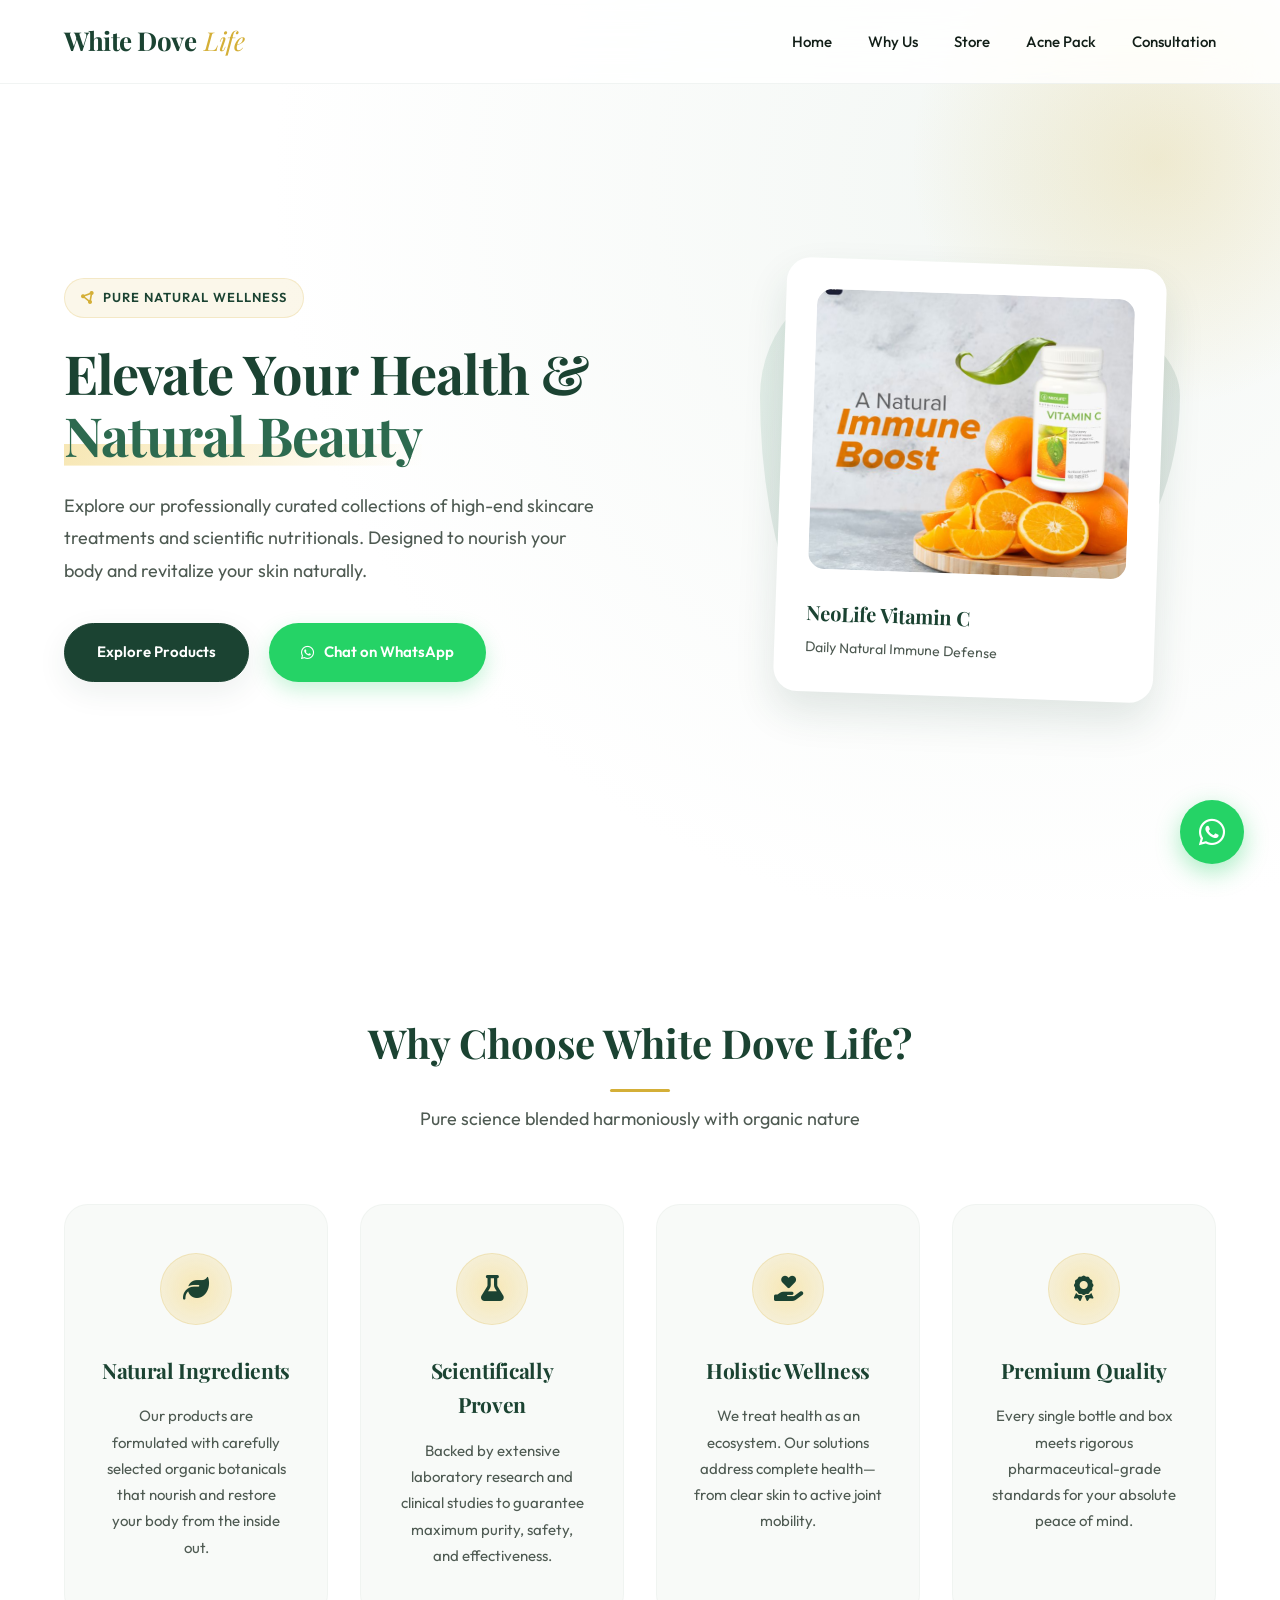
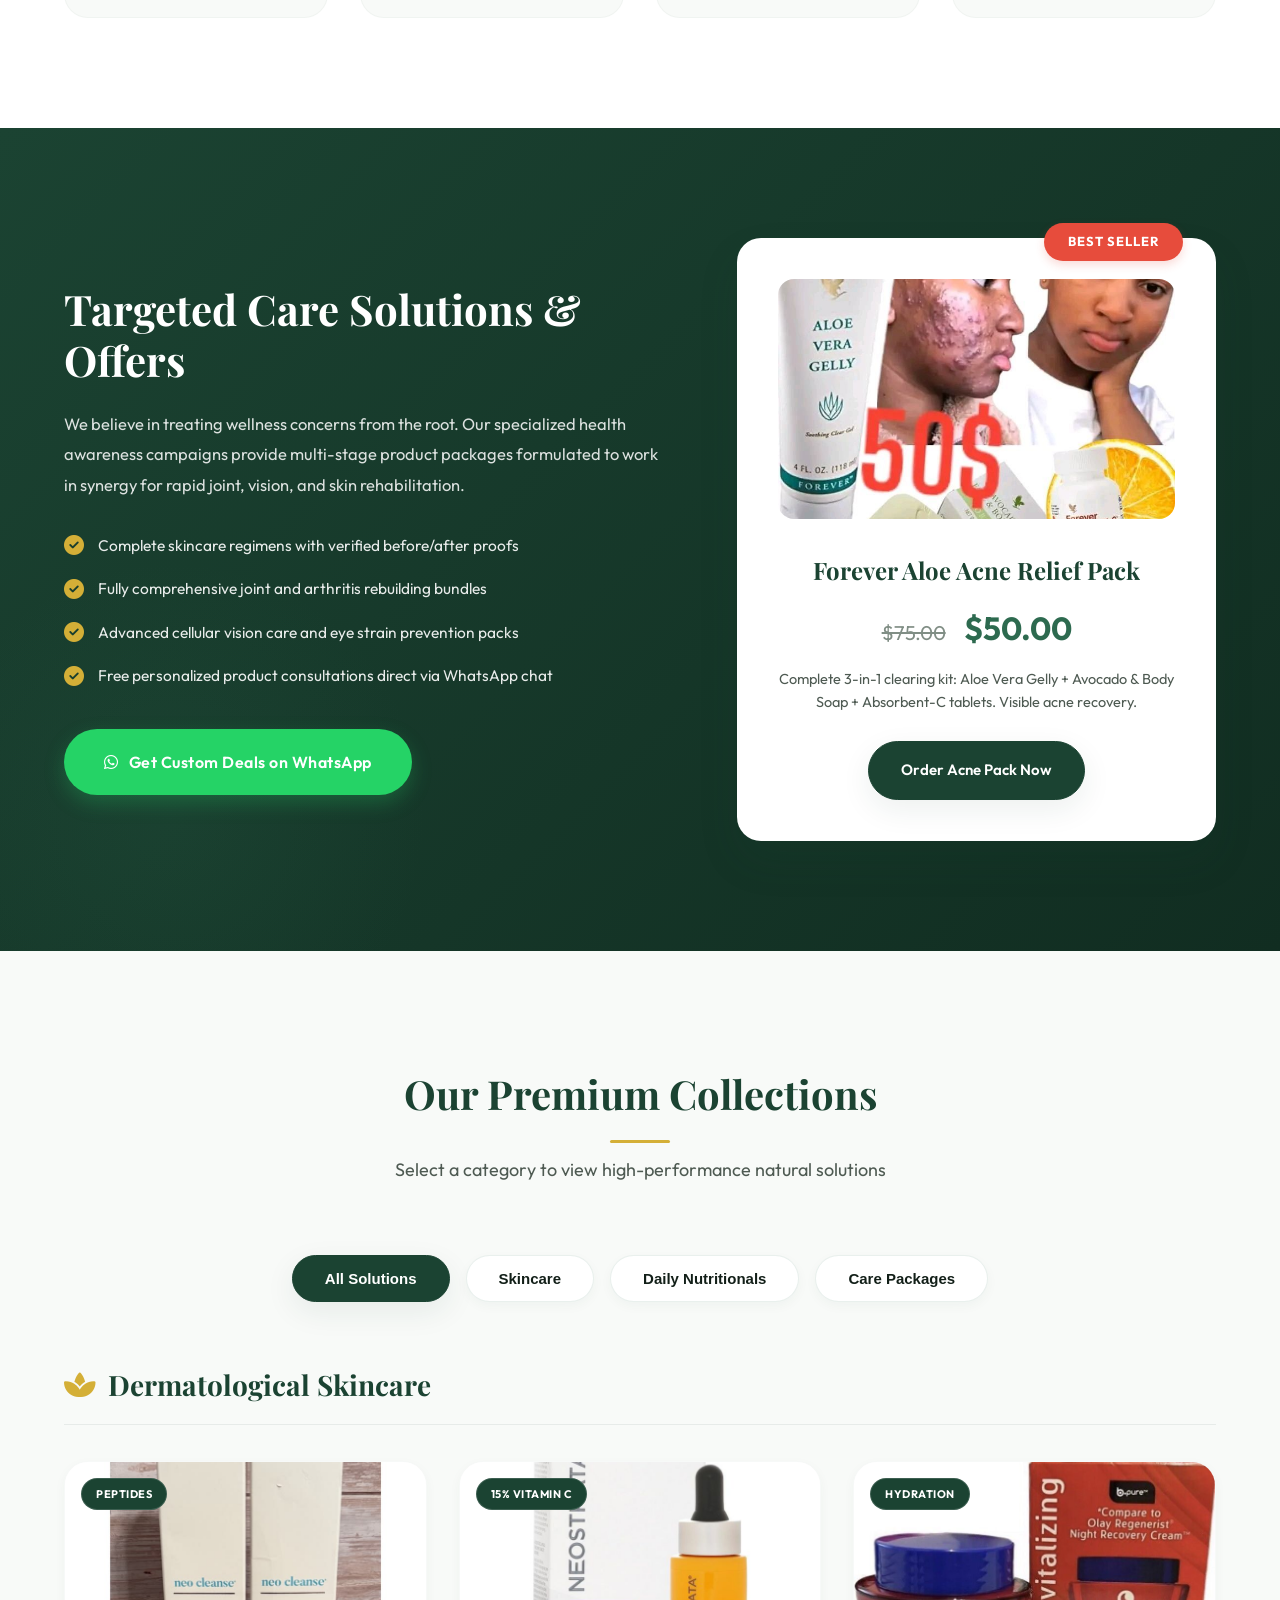
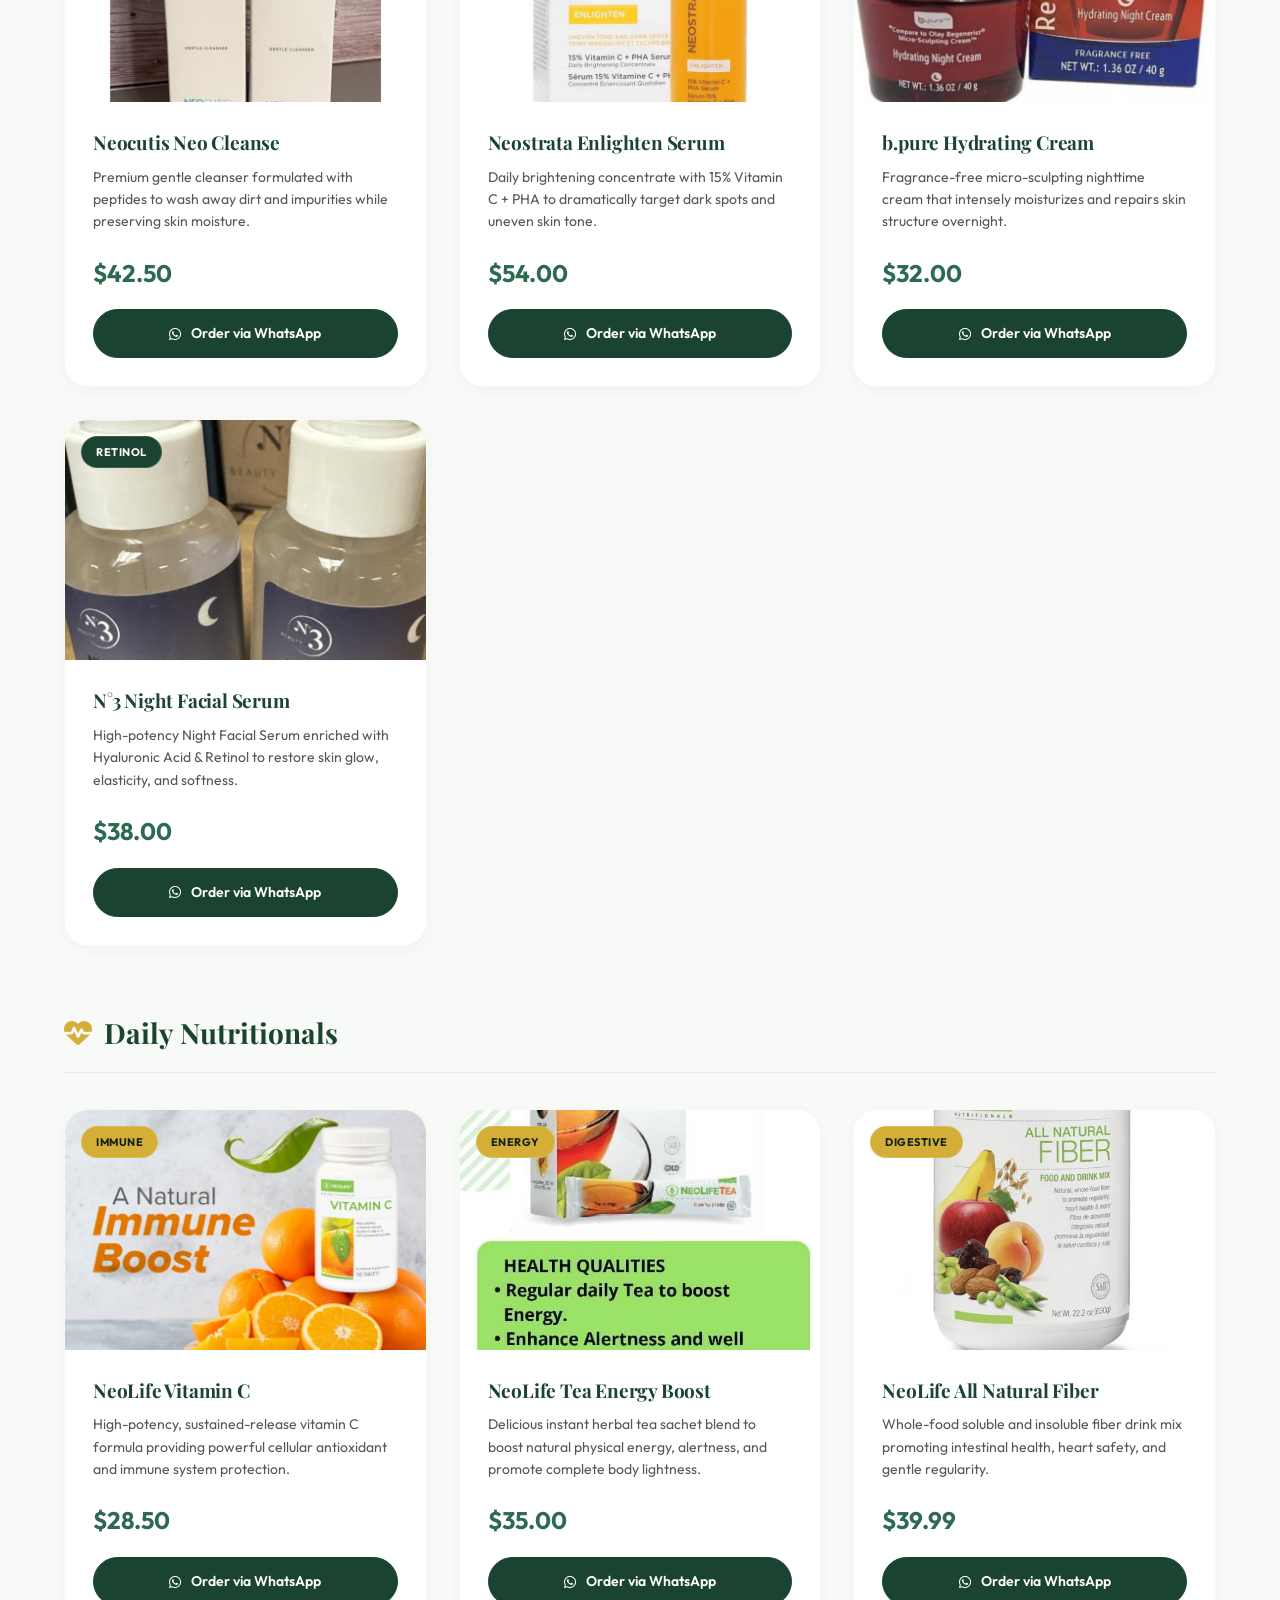
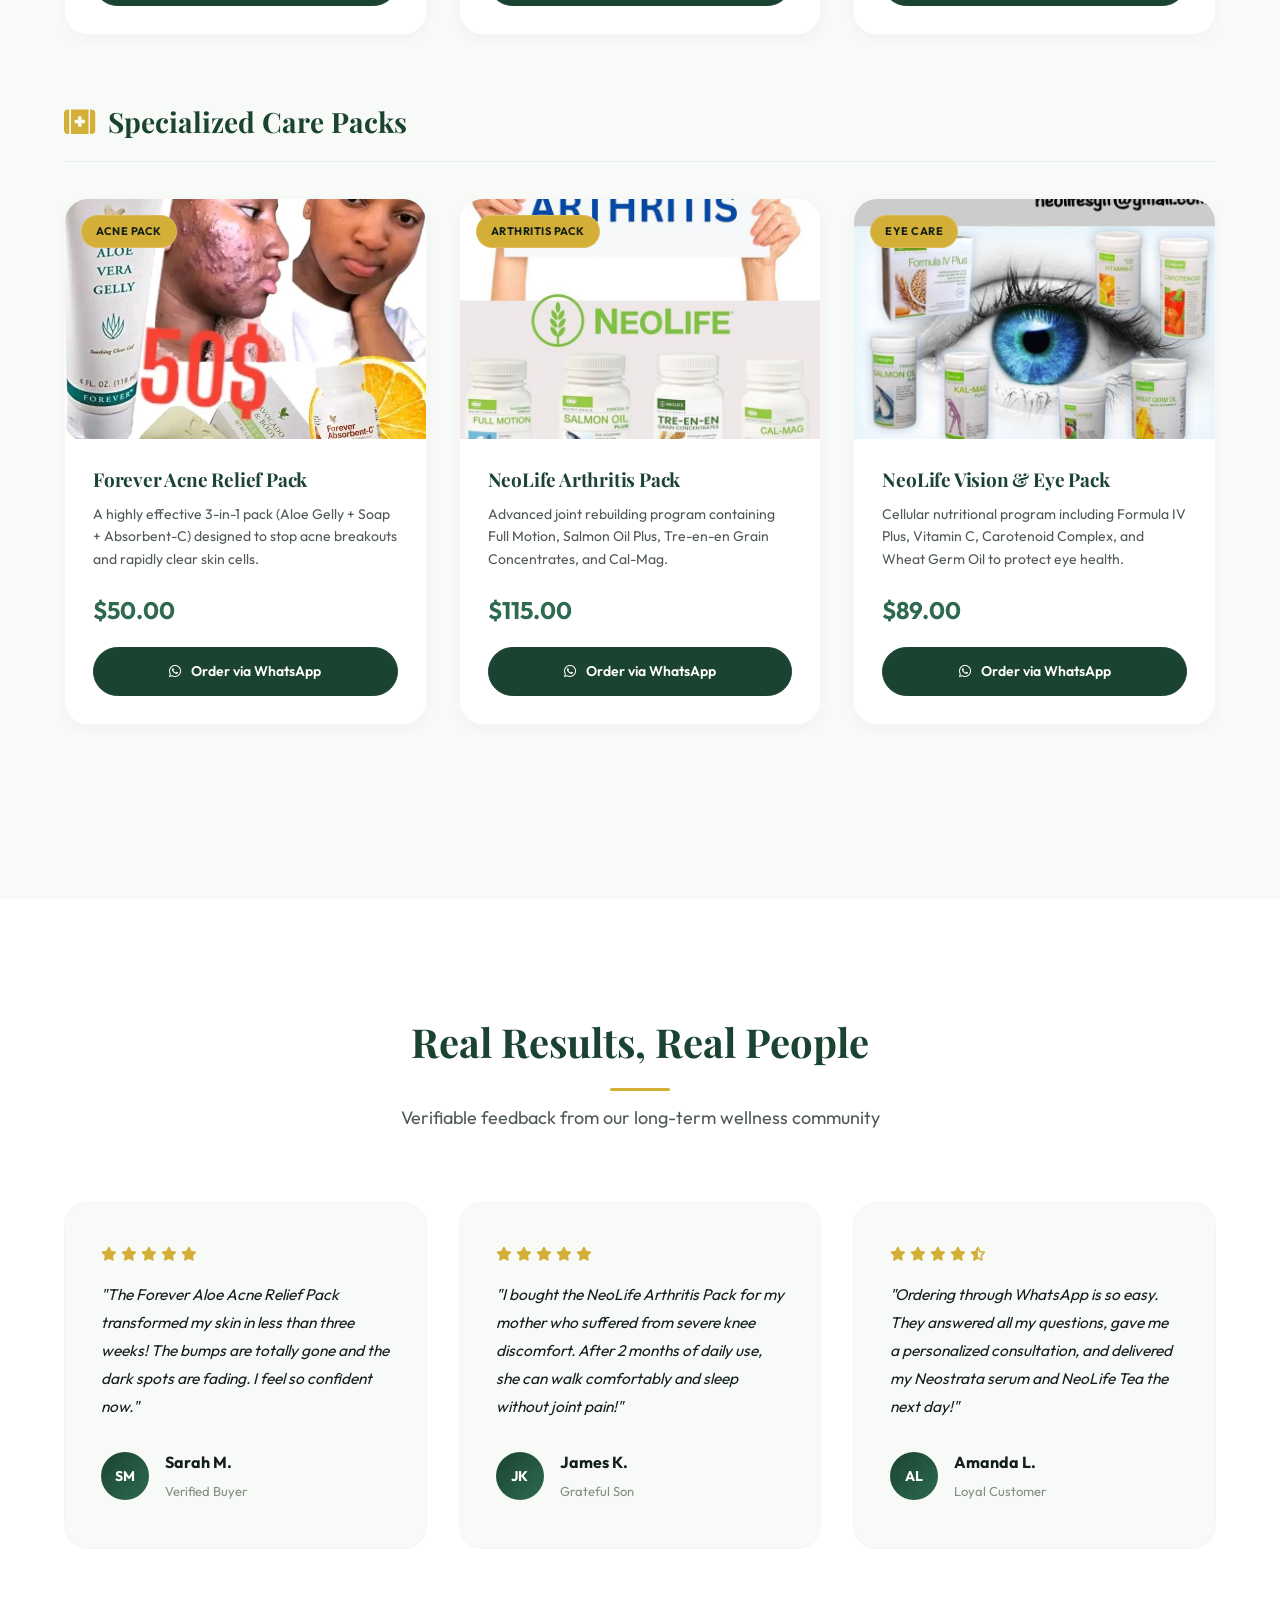
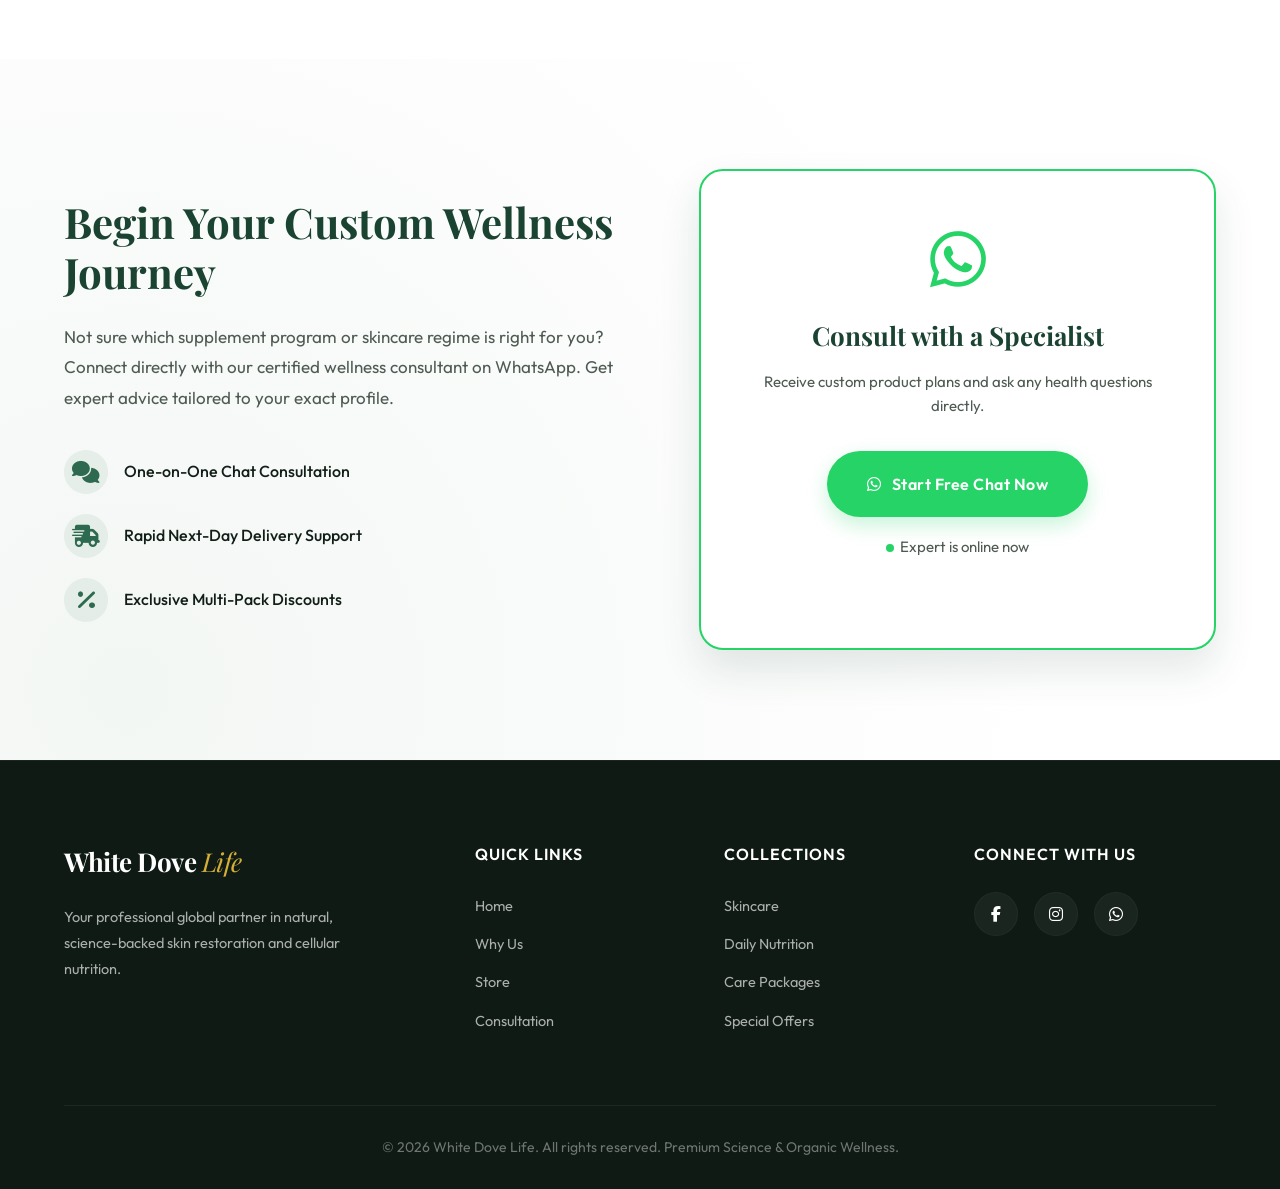
<file: index.html>
<!DOCTYPE html>
<html lang="en">

<head>
    <meta charset="UTF-8">
    <meta name="viewport" content="width=device-width, initial-scale=1.0">
    <title>White Dove Life | Premium Wellness & Skincare Store</title>
    <link rel="stylesheet" href="style.css">
    <link rel="stylesheet" href="https://cdnjs.cloudflare.com/ajax/libs/font-awesome/6.4.0/css/all.min.css">
</head>

<body>
    <!-- Navigation -->
    <nav class="navbar" id="navbar">
        <div class="container">
            <a href="#home" class="logo">
                White Dove <span class="highlight">Life</span>
            </a>
            <ul class="nav-menu" id="navMenu">
                <li><a href="#home" class="nav-link">Home</a></li>
                <li><a href="#about" class="nav-link">Why Us</a></li>
                <li><a href="#products" class="nav-link">Store</a></li>
                <li><a href="#awareness" class="nav-link">Acne Pack</a></li>
                <li><a href="#contact" class="nav-link">Consultation</a></li>
            </ul>
            <button class="hamburger" id="hamburger" aria-label="Toggle navigation menu">
                <span class="bar"></span>
                <span class="bar"></span>
                <span class="bar"></span>
            </button>
        </div>
    </nav>

    <!-- Hero Section -->
    <section id="home" class="hero">
        <div class="container">
            <div class="hero-grid">
                <div class="hero-content">
                    <span class="hero-label">
                        <i class="fas fa-circle-nodes"></i> Pure Natural Wellness
                    </span>
                    <h1>Elevate Your Health & <span class="highlight">Natural Beauty</span></h1>
                    <p>Explore our professionally curated collections of high-end skincare treatments and scientific
                        nutritionals. Designed to nourish your body and revitalize your skin naturally.</p>
                    <div class="hero-buttons">
                        <a href="#products" class="btn btn-primary">Explore Products</a>
                        <a href="https://wa.me/2250546655717" class="btn btn-whatsapp" id="whatsappBtn"><i
                                class="fab fa-whatsapp"></i> Chat on WhatsApp</a>
                    </div>
                </div>
                <div class="hero-image">
                    <div class="hero-circle-backdrop"></div>
                    <div class="hero-card-featured">
                        <img src="images/neolife-vitaminc.jpg" alt="Featured NeoLife Vitamin C supplement">
                        <div class="hero-card-info">
                            <h3>NeoLife Vitamin C</h3>
                            <p>Daily Natural Immune Defense</p>
                        </div>
                    </div>
                </div>
            </div>
        </div>
    </section>

    <!-- Why Us Section -->
    <section id="about" class="about">
        <div class="container">
            <div class="section-header">
                <h2>Why Choose White Dove Life?</h2>
                <p>Pure science blended harmoniously with organic nature</p>
            </div>
            <div class="about-grid">
                <div class="about-card">
                    <div class="about-icon">
                        <i class="fas fa-leaf"></i>
                    </div>
                    <h3>Natural Ingredients</h3>
                    <p>Our products are formulated with carefully selected organic botanicals that nourish and restore
                        your body from the inside out.</p>
                </div>
                <div class="about-card">
                    <div class="about-icon">
                        <i class="fas fa-flask"></i>
                    </div>
                    <h3>Scientifically Proven</h3>
                    <p>Backed by extensive laboratory research and clinical studies to guarantee maximum purity, safety,
                        and effectiveness.</p>
                </div>
                <div class="about-card">
                    <div class="about-icon">
                        <i class="fas fa-hand-holding-heart"></i>
                    </div>
                    <h3>Holistic Wellness</h3>
                    <p>We treat health as an ecosystem. Our solutions address complete health—from clear skin to active
                        joint mobility.</p>
                </div>
                <div class="about-card">
                    <div class="about-icon">
                        <i class="fas fa-award"></i>
                    </div>
                    <h3>Premium Quality</h3>
                    <p>Every single bottle and box meets rigorous pharmaceutical-grade standards for your absolute peace
                        of mind.</p>
                </div>
            </div>
        </div>
    </section>

    <!-- Hot Deals & Awareness Banner -->
    <section id="awareness" class="awareness">
        <div class="container">
            <div class="awareness-content">
                <div class="awareness-text">
                    <h2>Targeted Care Solutions & Offers</h2>
                    <p>We believe in treating wellness concerns from the root. Our specialized health awareness
                        campaigns provide multi-stage product packages formulated to work in synergy for rapid joint,
                        vision, and skin rehabilitation.</p>
                    <ul class="awareness-list">
                        <li><i class="fas fa-circle-check"></i> Complete skincare regimens with verified before/after
                            proofs</li>
                        <li><i class="fas fa-circle-check"></i> Fully comprehensive joint and arthritis rebuilding
                            bundles</li>
                        <li><i class="fas fa-circle-check"></i> Advanced cellular vision care and eye strain prevention
                            packs</li>
                        <li><i class="fas fa-circle-check"></i> Free personalized product consultations direct via
                            WhatsApp chat</li>
                    </ul>
                    <a href="https://wa.me/2250546655717" class="btn btn-whatsapp btn-large" id="whatsappBtn2"><i
                            class="fab fa-whatsapp"></i> Get Custom Deals on WhatsApp</a>
                </div>
                <div class="awareness-image">
                    <div class="promo-card">
                        <div class="promo-badge">BEST SELLER</div>
                        <img src="images/forever-acne-pack.jpg" alt="Forever Living Acne Relief treatment package">
                        <h3>Forever Aloe Acne Relief Pack</h3>
                        <p class="promo-price"><span class="old-price">$75.00</span> $50.00</p>
                        <p class="promo-desc">Complete 3-in-1 clearing kit: Aloe Vera Gelly + Avocado & Body Soap +
                            Absorbent-C tablets. Visible acne recovery.</p>
                        <a href="https://wa.me/2250546655717" class="btn btn-primary" id="whatsappBtn3">Order Acne Pack
                            Now</a>
                    </div>
                </div>
            </div>
        </div>
    </section>

    <!-- Products Store Section -->
    <section id="products" class="products">
        <div class="container">
            <div class="section-header">
                <h2>Our Premium Collections</h2>
                <p>Select a category to view high-performance natural solutions</p>
            </div>

            <!-- Category Tabs Filter -->
            <div class="product-filter">
                <button class="filter-btn active" data-filter="all">All Solutions</button>
                <button class="filter-btn" data-filter="skincare">Skincare</button>
                <button class="filter-btn" data-filter="healthcare">Daily Nutritionals</button>
                <button class="filter-btn" data-filter="packages">Care Packages</button>
            </div>

            <!-- Product Cards Grid -->
            <div class="product-grid-wrapper">
                <!-- Skincare Category Header -->
                <h3 class="category-title"><i class="fas fa-spa"></i> Dermatological Skincare</h3>
                <div class="product-grid">
                    <!-- Product 1 -->
                    <div class="product-card" data-category="skincare">
                        <div class="product-image-container">
                            <span class="product-badge">Peptides</span>
                            <img src="images/neocutis-cleanser.jpg" alt="Neocutis Neo Cleanse Gentle Cleanser">
                        </div>
                        <div class="product-info">
                            <h4>Neocutis Neo Cleanse</h4>
                            <p class="product-desc">Premium gentle cleanser formulated with peptides to wash away dirt
                                and impurities while preserving skin moisture.</p>
                            <div class="product-price-action">
                                <p class="product-price">$42.50</p>
                                <a href="#" class="btn btn-buy"><i class="fab fa-whatsapp"></i> Order via WhatsApp</a>
                            </div>
                        </div>
                    </div>
                    <!-- Product 2 -->
                    <div class="product-card" data-category="skincare">
                        <div class="product-image-container">
                            <span class="product-badge">15% Vitamin C</span>
                            <img src="images/neostrata-serum.jpg" alt="Neostrata Enlighten 15% Vitamin C + PHA Serum">
                        </div>
                        <div class="product-info">
                            <h4>Neostrata Enlighten Serum</h4>
                            <p class="product-desc">Daily brightening concentrate with 15% Vitamin C + PHA to
                                dramatically target dark spots and uneven skin tone.</p>
                            <div class="product-price-action">
                                <p class="product-price">$54.00</p>
                                <a href="#" class="btn btn-buy"><i class="fab fa-whatsapp"></i> Order via WhatsApp</a>
                            </div>
                        </div>
                    </div>
                    <!-- Product 3 -->
                    <div class="product-card" data-category="skincare">
                        <div class="product-image-container">
                            <span class="product-badge">Hydration</span>
                            <img src="images/bpure-nightcream.jpg" alt="b.pure Revitalizing Hydrating Night Cream">
                        </div>
                        <div class="product-info">
                            <h4>b.pure Hydrating Cream</h4>
                            <p class="product-desc">Fragrance-free micro-sculpting nighttime cream that intensely
                                moisturizes and repairs skin structure overnight.</p>
                            <div class="product-price-action">
                                <p class="product-price">$32.00</p>
                                <a href="#" class="btn btn-buy"><i class="fab fa-whatsapp"></i> Order via WhatsApp</a>
                            </div>
                        </div>
                    </div>
                    <!-- Product 4 -->
                    <div class="product-card" data-category="skincare">
                        <div class="product-image-container">
                            <span class="product-badge">Retinol</span>
                            <img src="images/no3-nightserum.jpg" alt="N°3 Beauty Night Facial Serum">
                        </div>
                        <div class="product-info">
                            <h4>N°3 Night Facial Serum</h4>
                            <p class="product-desc">High-potency Night Facial Serum enriched with Hyaluronic Acid &
                                Retinol to restore skin glow, elasticity, and softness.</p>
                            <div class="product-price-action">
                                <p class="product-price">$38.00</p>
                                <a href="#" class="btn btn-buy"><i class="fab fa-whatsapp"></i> Order via WhatsApp</a>
                            </div>
                        </div>
                    </div>
                </div>

                <!-- Daily Nutritionals Header -->
                <h3 class="category-title"><i class="fas fa-heartbeat"></i> Daily Nutritionals</h3>
                <div class="product-grid">
                    <!-- Product 5 -->
                    <div class="product-card" data-category="healthcare">
                        <div class="product-image-container">
                            <span class="product-badge special">Immune</span>
                            <img src="images/neolife-vitaminc.jpg" alt="NeoLife Nutritionals Vitamin C">
                        </div>
                        <div class="product-info">
                            <h4>NeoLife Vitamin C</h4>
                            <p class="product-desc">High-potency, sustained-release vitamin C formula providing powerful
                                cellular antioxidant and immune system protection.</p>
                            <div class="product-price-action">
                                <p class="product-price">$28.50</p>
                                <a href="#" class="btn btn-buy"><i class="fab fa-whatsapp"></i> Order via WhatsApp</a>
                            </div>
                        </div>
                    </div>
                    <!-- Product 6 -->
                    <div class="product-card" data-category="healthcare">
                        <div class="product-image-container">
                            <span class="product-badge special">Energy</span>
                            <img src="images/neolife-tea.jpg" alt="NeoLife Tea Energy and Alertness Boost">
                        </div>
                        <div class="product-info">
                            <h4>NeoLife Tea Energy Boost</h4>
                            <p class="product-desc">Delicious instant herbal tea sachet blend to boost natural physical
                                energy, alertness, and promote complete body lightness.</p>
                            <div class="product-price-action">
                                <p class="product-price">$35.00</p>
                                <a href="#" class="btn btn-buy"><i class="fab fa-whatsapp"></i> Order via WhatsApp</a>
                            </div>
                        </div>
                    </div>
                    <!-- Product 7 -->
                    <div class="product-card" data-category="healthcare">
                        <div class="product-image-container">
                            <span class="product-badge special">Digestive</span>
                            <img src="images/neolife-fiber.jpg" alt="NeoLife All Natural Fiber Food and Drink Mix">
                        </div>
                        <div class="product-info">
                            <h4>NeoLife All Natural Fiber</h4>
                            <p class="product-desc">Whole-food soluble and insoluble fiber drink mix promoting
                                intestinal health, heart safety, and gentle regularity.</p>
                            <div class="product-price-action">
                                <p class="product-price">$39.99</p>
                                <a href="#" class="btn btn-buy"><i class="fab fa-whatsapp"></i> Order via WhatsApp</a>
                            </div>
                        </div>
                    </div>
                </div>

                <!-- Specialized Care Packages Header -->
                <h3 class="category-title"><i class="fas fa-kit-medical"></i> Specialized Care Packs</h3>
                <div class="product-grid">
                    <!-- Product 8 -->
                    <div class="product-card" data-category="packages">
                        <div class="product-image-container">
                            <span class="product-badge special">Acne Pack</span>
                            <img src="images/forever-acne-pack.jpg" alt="Forever Aloe Acne Relief Pack">
                        </div>
                        <div class="product-info">
                            <h4>Forever Acne Relief Pack</h4>
                            <p class="product-desc">A highly effective 3-in-1 pack (Aloe Gelly + Soap + Absorbent-C)
                                designed to stop acne breakouts and rapidly clear skin cells.</p>
                            <div class="product-price-action">
                                <p class="product-price">$50.00</p>
                                <a href="#" class="btn btn-buy"><i class="fab fa-whatsapp"></i> Order via WhatsApp</a>
                            </div>
                        </div>
                    </div>
                    <!-- Product 9 -->
                    <div class="product-card" data-category="packages">
                        <div class="product-image-container">
                            <span class="product-badge special">Arthritis Pack</span>
                            <img src="images/neolife-arthritis.jpg" alt="NeoLife Arthritis Joint Support Program">
                        </div>
                        <div class="product-info">
                            <h4>NeoLife Arthritis Pack</h4>
                            <p class="product-desc">Advanced joint rebuilding program containing Full Motion, Salmon Oil
                                Plus, Tre-en-en Grain Concentrates, and Cal-Mag.</p>
                            <div class="product-price-action">
                                <p class="product-price">$115.00</p>
                                <a href="#" class="btn btn-buy"><i class="fab fa-whatsapp"></i> Order via WhatsApp</a>
                            </div>
                        </div>
                    </div>
                    <!-- Product 10 -->
                    <div class="product-card" data-category="packages">
                        <div class="product-image-container">
                            <span class="product-badge special">Eye Care</span>
                            <img src="images/neolife-eyecare.jpg" alt="NeoLife Vision and Eye Health Program">
                        </div>
                        <div class="product-info">
                            <h4>NeoLife Vision & Eye Pack</h4>
                            <p class="product-desc">Cellular nutritional program including Formula IV Plus, Vitamin C,
                                Carotenoid Complex, and Wheat Germ Oil to protect eye health.</p>
                            <div class="product-price-action">
                                <p class="product-price">$89.00</p>
                                <a href="#" class="btn btn-buy"><i class="fab fa-whatsapp"></i> Order via WhatsApp</a>
                            </div>
                        </div>
                    </div>
                </div>
            </div>
        </div>
    </section>

    <!-- Testimonials Section -->
    <section class="testimonials">
        <div class="container">
            <div class="section-header">
                <h2>Real Results, Real People</h2>
                <p>Verifiable feedback from our long-term wellness community</p>
            </div>
            <div class="testimonial-grid">
                <!-- Testimonial 1 -->
                <div class="testimonial-card">
                    <div class="stars">
                        <i class="fas fa-star"></i>
                        <i class="fas fa-star"></i>
                        <i class="fas fa-star"></i>
                        <i class="fas fa-star"></i>
                        <i class="fas fa-star"></i>
                    </div>
                    <p>"The Forever Aloe Acne Relief Pack transformed my skin in less than three weeks! The bumps are
                        totally gone and the dark spots are fading. I feel so confident now."</p>
                    <div class="testimonial-author">
                        <div class="author-avatar">SM</div>
                        <div class="author-info">
                            <h5>Sarah M.</h5>
                            <span>Verified Buyer</span>
                        </div>
                    </div>
                </div>
                <!-- Testimonial 2 -->
                <div class="testimonial-card">
                    <div class="stars">
                        <i class="fas fa-star"></i>
                        <i class="fas fa-star"></i>
                        <i class="fas fa-star"></i>
                        <i class="fas fa-star"></i>
                        <i class="fas fa-star"></i>
                    </div>
                    <p>"I bought the NeoLife Arthritis Pack for my mother who suffered from severe knee discomfort.
                        After 2 months of daily use, she can walk comfortably and sleep without joint pain!"</p>
                    <div class="testimonial-author">
                        <div class="author-avatar">JK</div>
                        <div class="author-info">
                            <h5>James K.</h5>
                            <span>Grateful Son</span>
                        </div>
                    </div>
                </div>
                <!-- Testimonial 3 -->
                <div class="testimonial-card">
                    <div class="stars">
                        <i class="fas fa-star"></i>
                        <i class="fas fa-star"></i>
                        <i class="fas fa-star"></i>
                        <i class="fas fa-star"></i>
                        <i class="fas fa-star-half-alt"></i>
                    </div>
                    <p>"Ordering through WhatsApp is so easy. They answered all my questions, gave me a personalized
                        consultation, and delivered my Neostrata serum and NeoLife Tea the next day!"</p>
                    <div class="testimonial-author">
                        <div class="author-avatar">AL</div>
                        <div class="author-info">
                            <h5>Amanda L.</h5>
                            <span>Loyal Customer</span>
                        </div>
                    </div>
                </div>
            </div>
        </div>
    </section>

    <!-- Consultation & Contact Section -->
    <section id="contact" class="contact">
        <div class="container">
            <div class="contact-content">
                <div class="contact-text">
                    <h2>Begin Your Custom Wellness Journey</h2>
                    <p>Not sure which supplement program or skincare regime is right for you? Connect directly with our
                        certified wellness consultant on WhatsApp. Get expert advice tailored to your exact profile.</p>
                    <div class="contact-features">
                        <div class="feature">
                            <i class="fas fa-comments"></i>
                            <span>One-on-One Chat Consultation</span>
                        </div>
                        <div class="feature">
                            <i class="fas fa-truck-fast"></i>
                            <span>Rapid Next-Day Delivery Support</span>
                        </div>
                        <div class="feature">
                            <i class="fas fa-percent"></i>
                            <span>Exclusive Multi-Pack Discounts</span>
                        </div>
                    </div>
                </div>
                <div class="contact-action">
                    <div class="whatsapp-card">
                        <i class="fab fa-whatsapp whatsapp-icon"></i>
                        <h3>Consult with a Specialist</h3>
                        <p>Receive custom product plans and ask any health questions directly.</p>
                        <a href="https://wa.me/2250546655717" class="btn btn-whatsapp btn-large" id="whatsappBtnMain">
                            <i class="fab fa-whatsapp"></i> Start Free Chat Now
                        </a>
                        <p class="response-time">Expert is online now</p>
                    </div>
                </div>
            </div>
        </div>
    </section>

    <!-- Footer -->
    <footer class="footer">
        <div class="container">
            <div class="footer-content">
                <div class="footer-brand">
                    <a href="#home" class="logo" style="color: white; margin-bottom: 20px; display: block;">
                        White Dove <span class="highlight">Life</span>
                    </a>
                    <p>Your professional global partner in natural, science-backed skin restoration and cellular
                        nutrition.</p>
                </div>
                <div class="footer-links">
                    <h4>Quick Links</h4>
                    <ul>
                        <li><a href="#home">Home</a></li>
                        <li><a href="#about">Why Us</a></li>
                        <li><a href="#products">Store</a></li>
                        <li><a href="#contact">Consultation</a></li>
                    </ul>
                </div>
                <div class="footer-products">
                    <h4>Collections</h4>
                    <ul>
                        <li><a href="#products">Skincare</a></li>
                        <li><a href="#products">Daily Nutrition</a></li>
                        <li><a href="#products">Care Packages</a></li>
                        <li><a href="#products">Special Offers</a></li>
                    </ul>
                </div>
                <div class="footer-social">
                    <h4>Connect With Us</h4>
                    <div class="social-icons">
                        <a href="#" class="social-icon" aria-label="Facebook"><i class="fab fa-facebook-f"></i></a>
                        <a href="#" class="social-icon" aria-label="Instagram"><i class="fab fa-instagram"></i></a>
                        <a href="https://wa.me/2250546655717" class="social-icon" id="whatsappSocial"
                            aria-label="WhatsApp"><i class="fab fa-whatsapp"></i></a>
                    </div>
                </div>
            </div>
            <div class="footer-bottom">
                <p>&copy; 2026 White Dove Life. All rights reserved. Premium Science & Organic Wellness.</p>
            </div>
        </div>
    </footer>

    <!-- WhatsApp Floating Button -->
    <a href="https://wa.me/2250546655717" class="whatsapp-float" id="whatsappFloat" target="_blank"
        rel="noopener noreferrer">
        <i class="fab fa-whatsapp"></i>
        <span class="whatsapp-tooltip">Chat with us!</span>
    </a>

    <script src="script.js"></script>
</body>

</html>
</file>
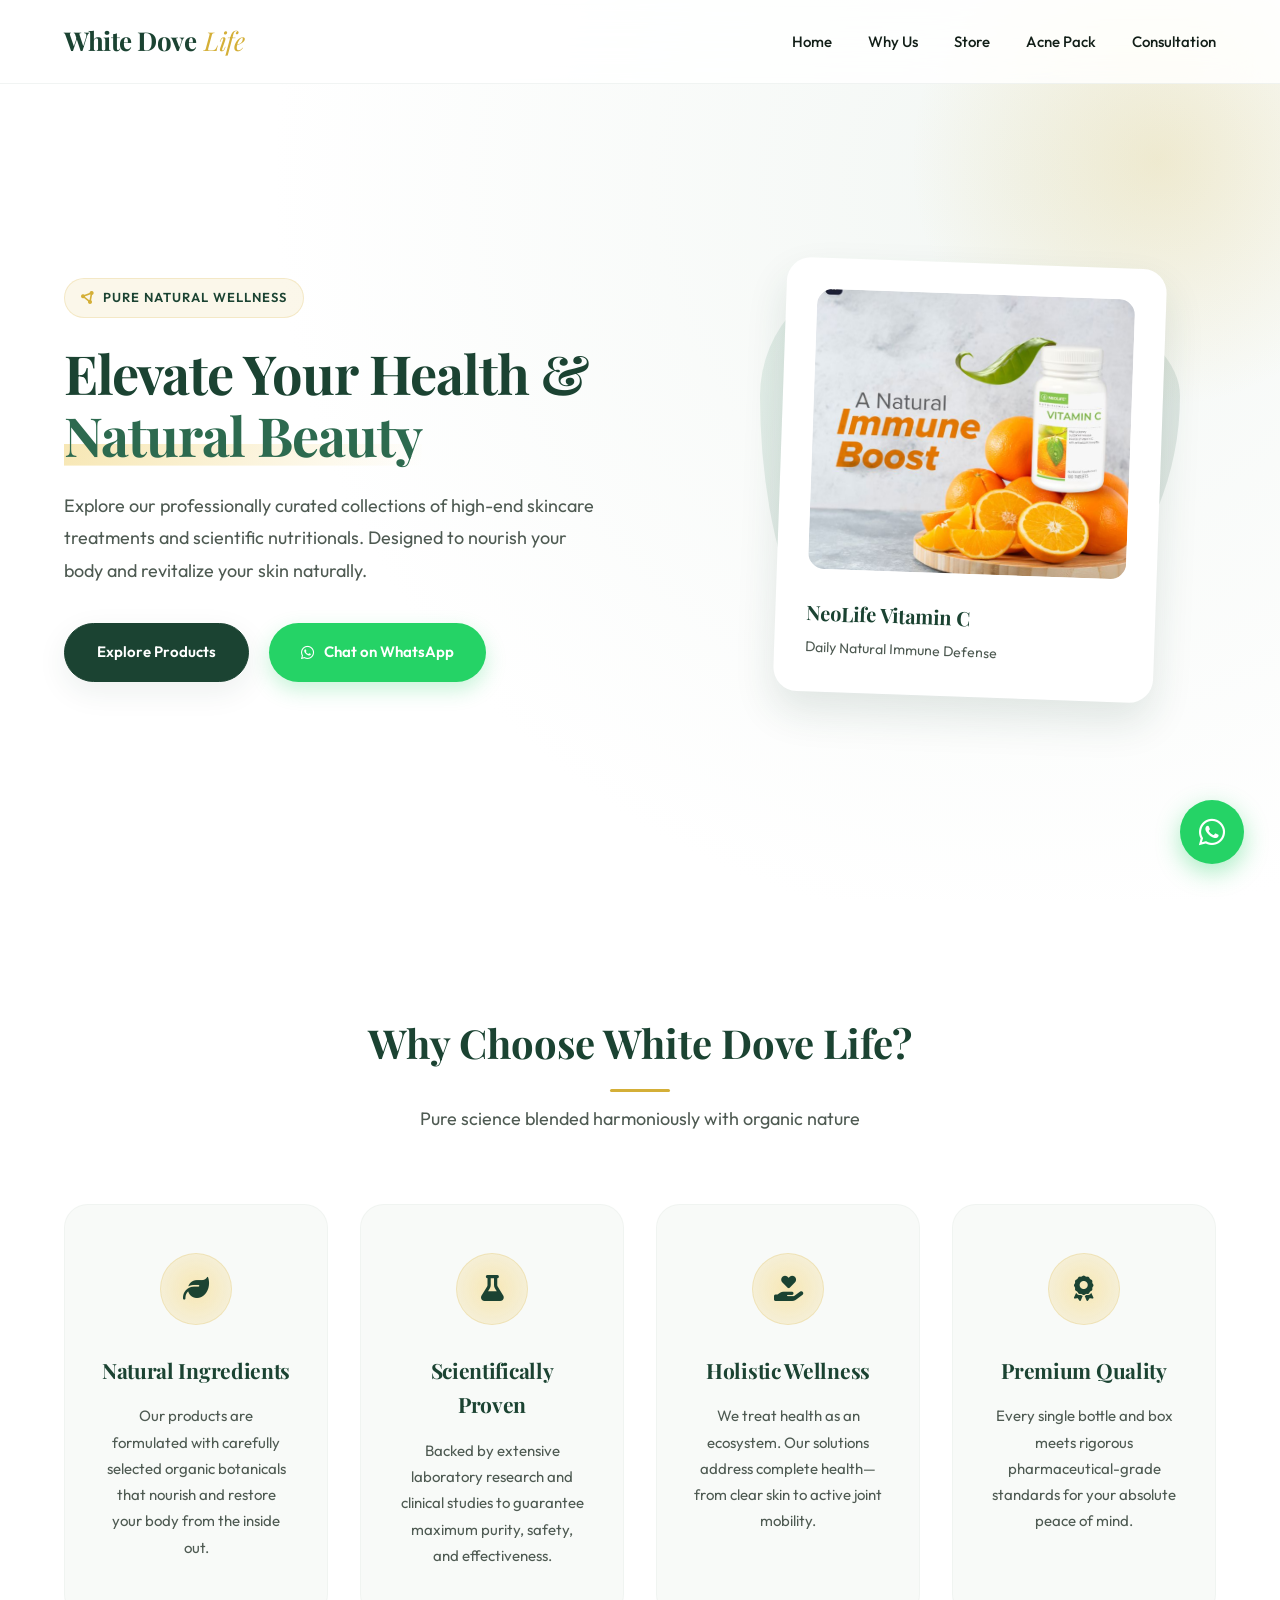
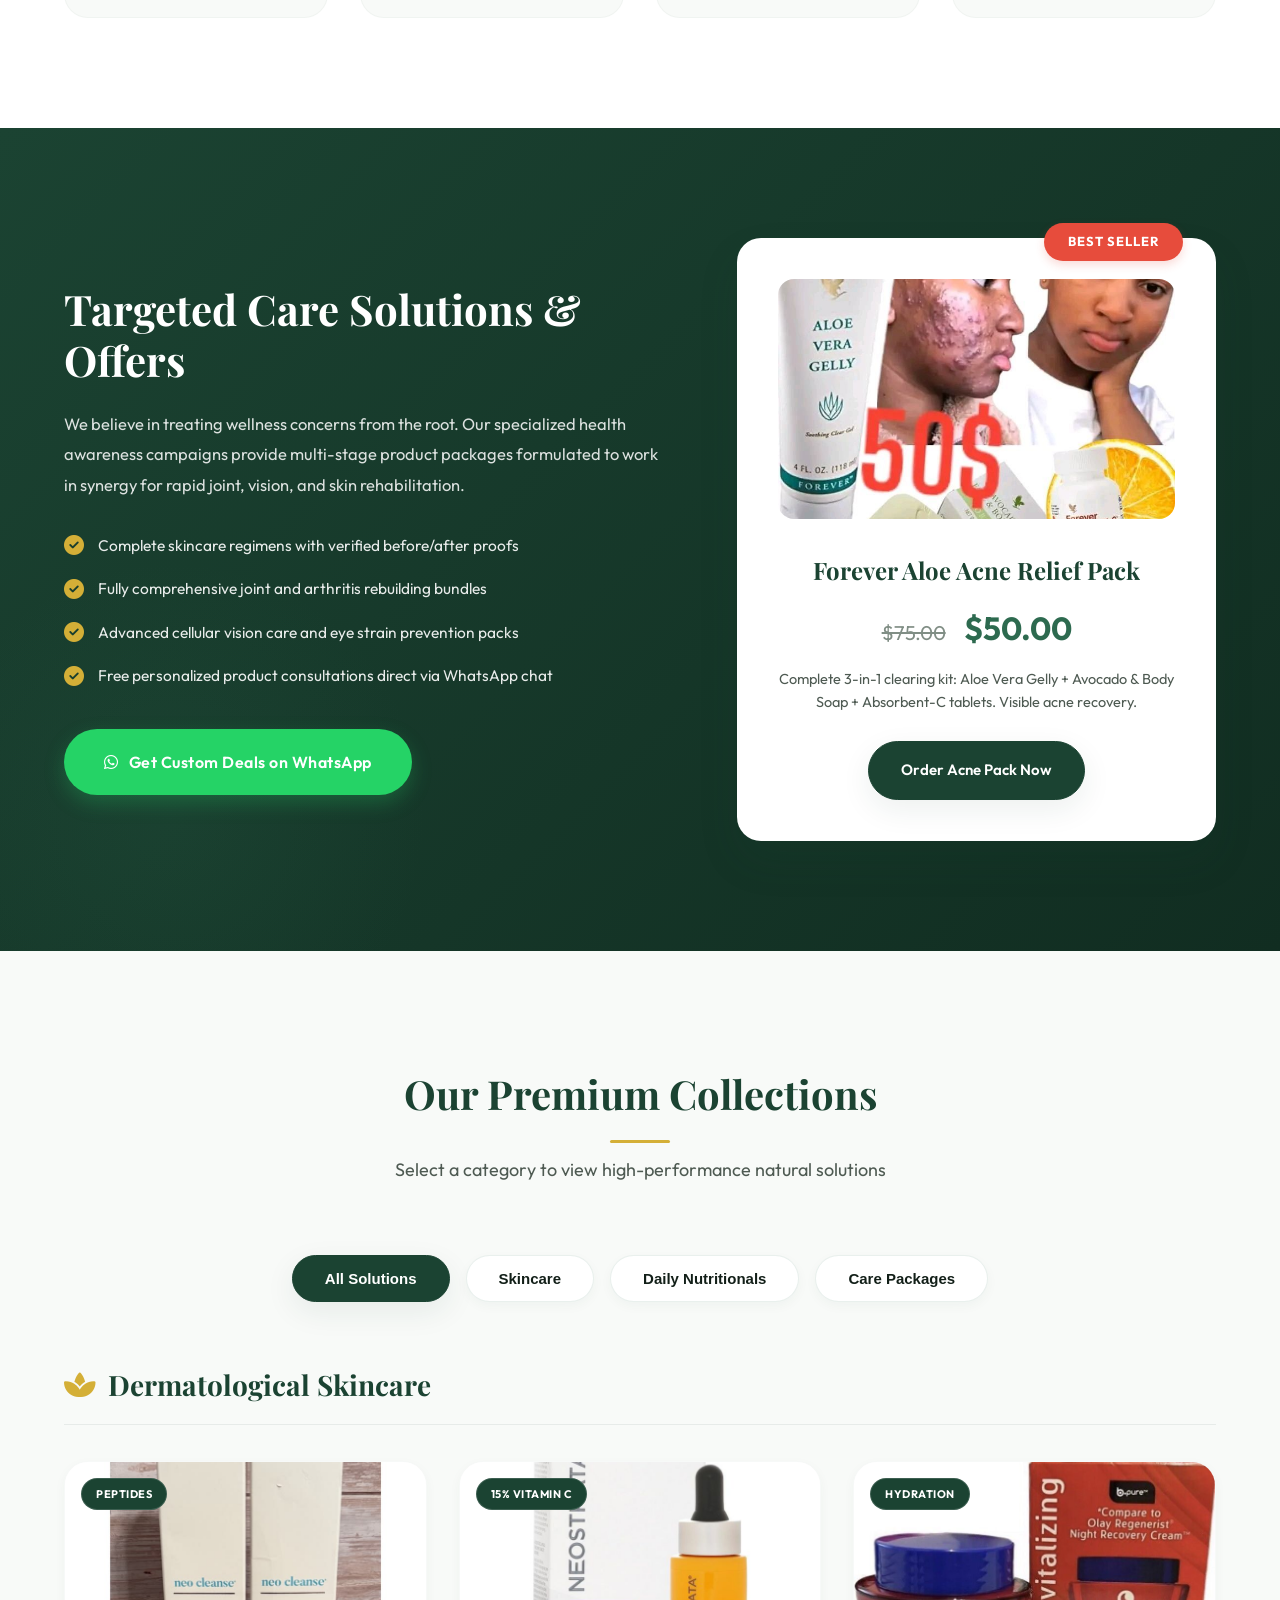
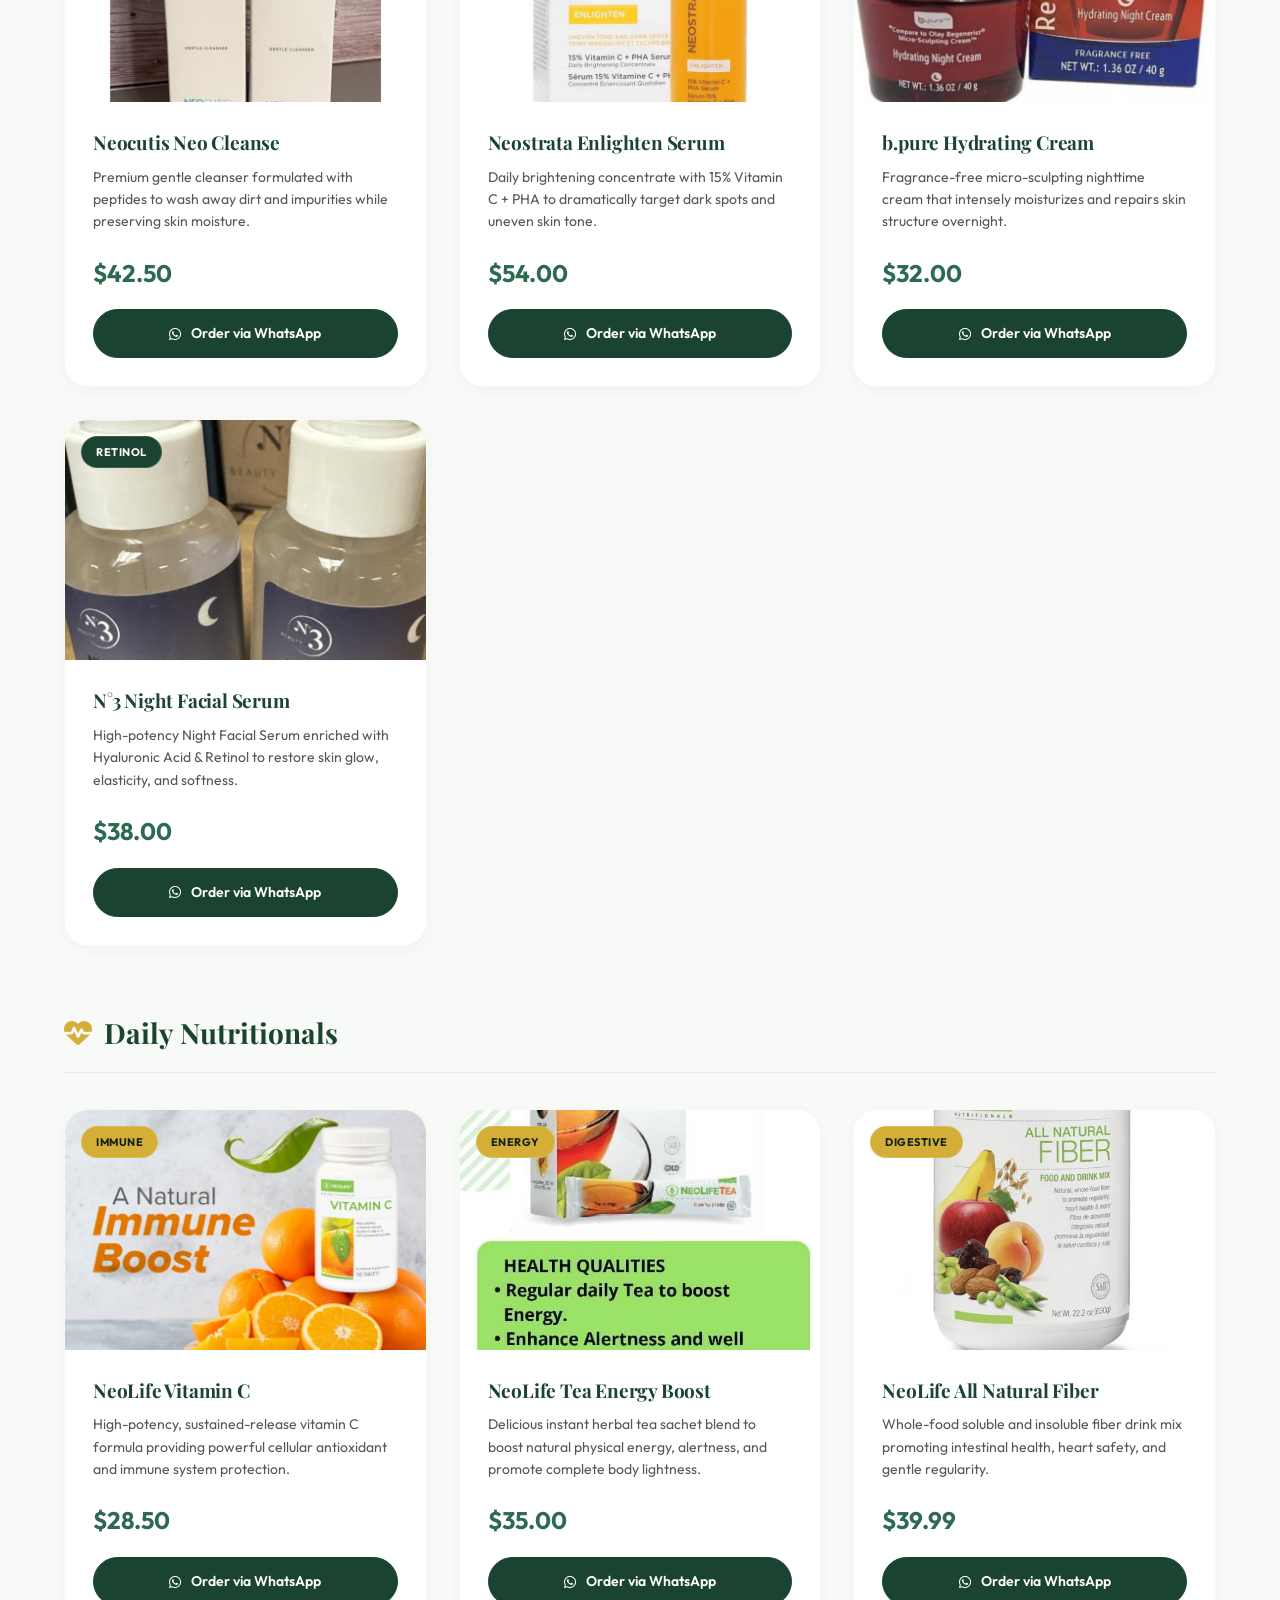
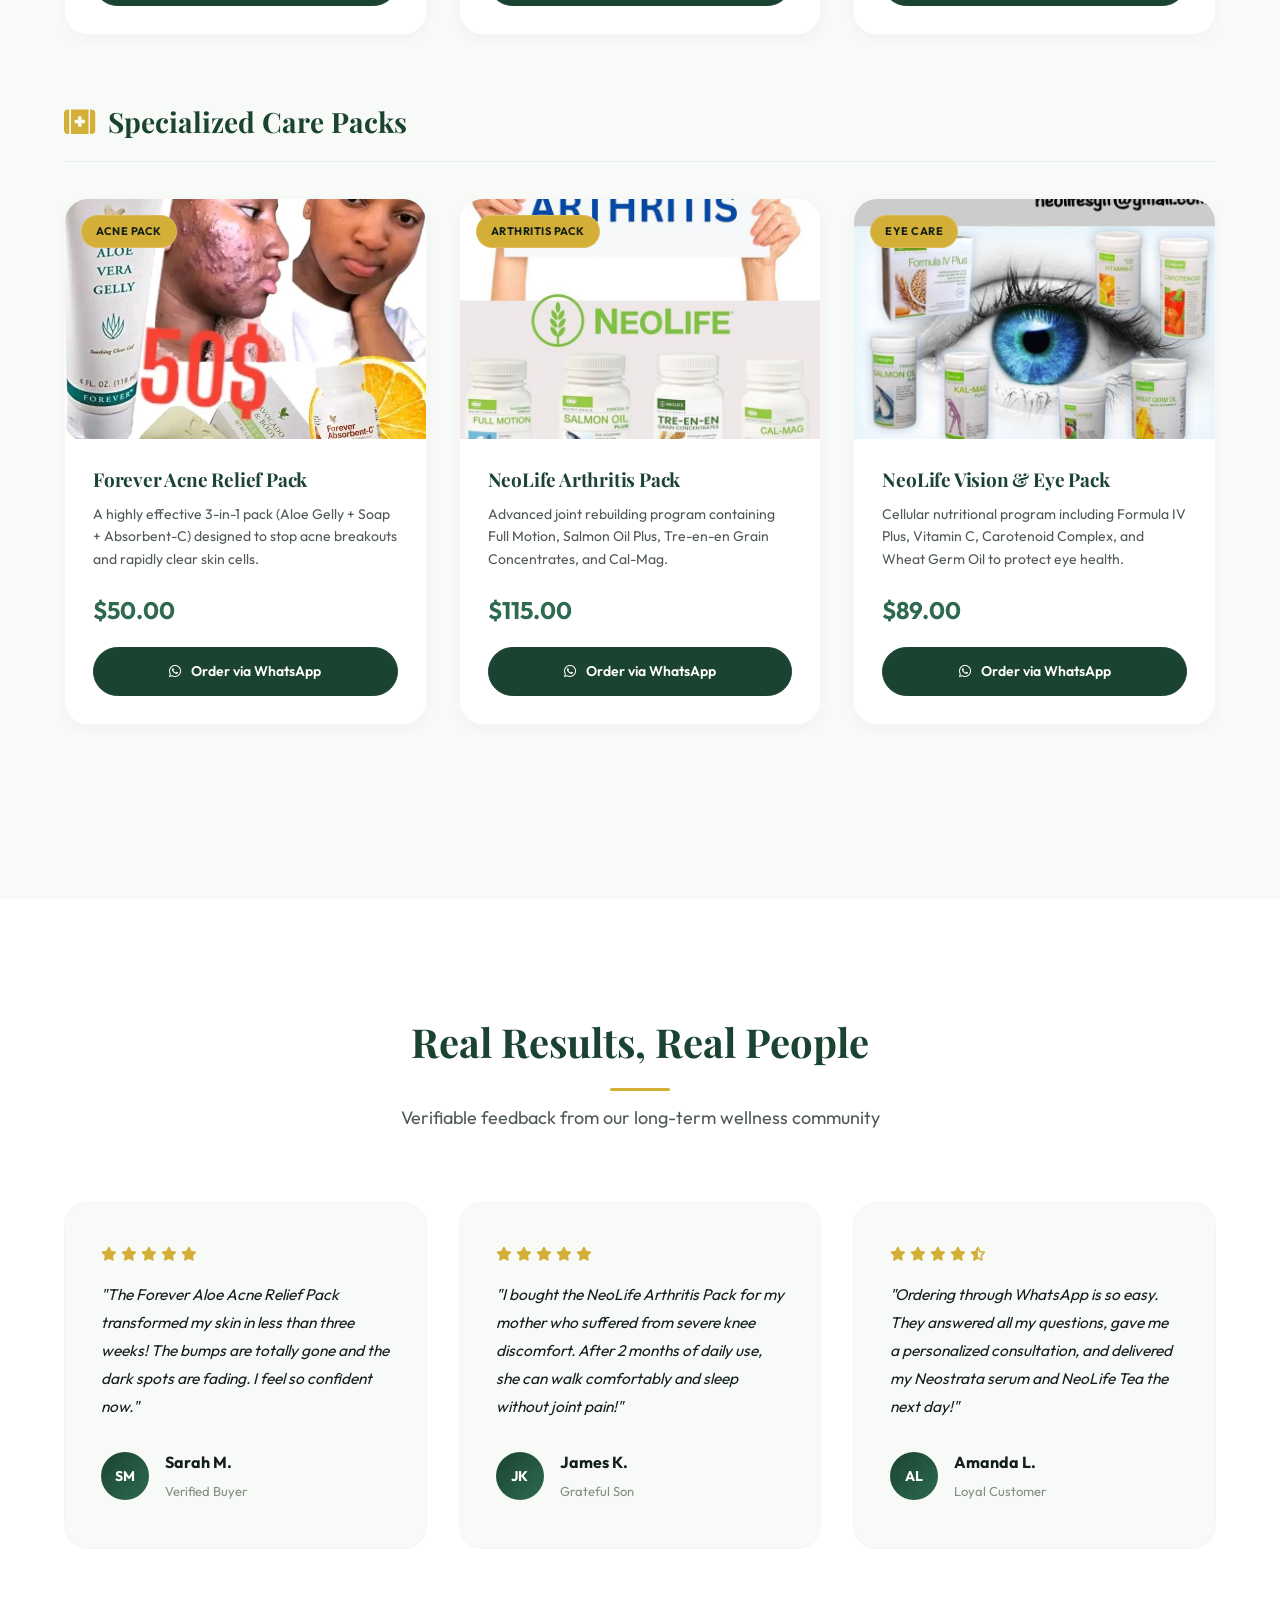
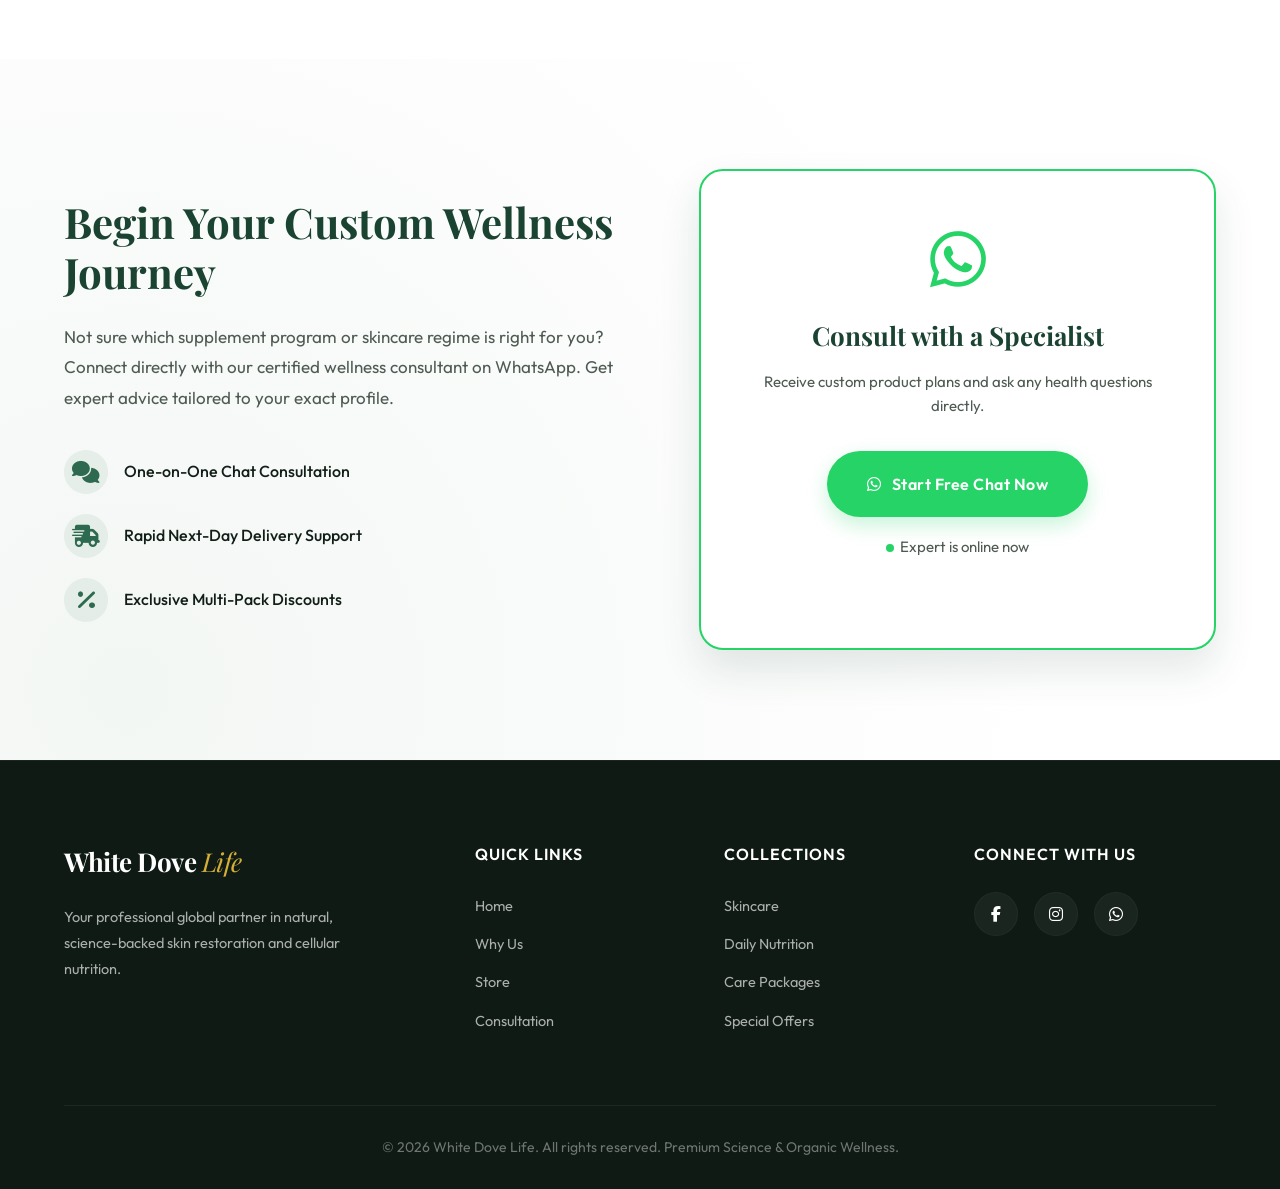
<file: index (6).html>
<!DOCTYPE html>
<html lang="en">

<head>
    <meta charset="UTF-8">
    <meta name="viewport" content="width=device-width, initial-scale=1.0">
    <title>White Dove Life | Premium Wellness & Skincare Store</title>
    <link rel="stylesheet" href="style.css">
    <link rel="stylesheet" href="https://cdnjs.cloudflare.com/ajax/libs/font-awesome/6.4.0/css/all.min.css">
</head>

<body>
    <!-- Navigation -->
    <nav class="navbar" id="navbar">
        <div class="container">
            <a href="#home" class="logo">
                White Dove <span class="highlight">Life</span>
            </a>
            <ul class="nav-menu" id="navMenu">
                <li><a href="#home" class="nav-link">Home</a></li>
                <li><a href="#about" class="nav-link">Why Us</a></li>
                <li><a href="#products" class="nav-link">Store</a></li>
                <li><a href="#awareness" class="nav-link">Acne Pack</a></li>
                <li><a href="#contact" class="nav-link">Consultation</a></li>
            </ul>
            <button class="hamburger" id="hamburger" aria-label="Toggle navigation menu">
                <span class="bar"></span>
                <span class="bar"></span>
                <span class="bar"></span>
            </button>
        </div>
    </nav>

    <!-- Hero Section -->
    <section id="home" class="hero">
        <div class="container">
            <div class="hero-grid">
                <div class="hero-content">
                    <span class="hero-label">
                        <i class="fas fa-circle-nodes"></i> Pure Natural Wellness
                    </span>
                    <h1>Elevate Your Health & <span class="highlight">Natural Beauty</span></h1>
                    <p>Explore our professionally curated collections of high-end skincare treatments and scientific
                        nutritionals. Designed to nourish your body and revitalize your skin naturally.</p>
                    <div class="hero-buttons">
                        <a href="#products" class="btn btn-primary">Explore Products</a>
                        <a href="https://wa.me/2250546655717" class="btn btn-whatsapp" id="whatsappBtn"><i
                                class="fab fa-whatsapp"></i> Chat on WhatsApp</a>
                    </div>
                </div>
                <div class="hero-image">
                    <div class="hero-circle-backdrop"></div>
                    <div class="hero-card-featured">
                        <img src="images/neolife-vitaminc.jpg" alt="Featured NeoLife Vitamin C supplement">
                        <div class="hero-card-info">
                            <h3>NeoLife Vitamin C</h3>
                            <p>Daily Natural Immune Defense</p>
                        </div>
                    </div>
                </div>
            </div>
        </div>
    </section>

    <!-- Why Us Section -->
    <section id="about" class="about">
        <div class="container">
            <div class="section-header">
                <h2>Why Choose White Dove Life?</h2>
                <p>Pure science blended harmoniously with organic nature</p>
            </div>
            <div class="about-grid">
                <div class="about-card">
                    <div class="about-icon">
                        <i class="fas fa-leaf"></i>
                    </div>
                    <h3>Natural Ingredients</h3>
                    <p>Our products are formulated with carefully selected organic botanicals that nourish and restore
                        your body from the inside out.</p>
                </div>
                <div class="about-card">
                    <div class="about-icon">
                        <i class="fas fa-flask"></i>
                    </div>
                    <h3>Scientifically Proven</h3>
                    <p>Backed by extensive laboratory research and clinical studies to guarantee maximum purity, safety,
                        and effectiveness.</p>
                </div>
                <div class="about-card">
                    <div class="about-icon">
                        <i class="fas fa-hand-holding-heart"></i>
                    </div>
                    <h3>Holistic Wellness</h3>
                    <p>We treat health as an ecosystem. Our solutions address complete health—from clear skin to active
                        joint mobility.</p>
                </div>
                <div class="about-card">
                    <div class="about-icon">
                        <i class="fas fa-award"></i>
                    </div>
                    <h3>Premium Quality</h3>
                    <p>Every single bottle and box meets rigorous pharmaceutical-grade standards for your absolute peace
                        of mind.</p>
                </div>
            </div>
        </div>
    </section>

    <!-- Hot Deals & Awareness Banner -->
    <section id="awareness" class="awareness">
        <div class="container">
            <div class="awareness-content">
                <div class="awareness-text">
                    <h2>Targeted Care Solutions & Offers</h2>
                    <p>We believe in treating wellness concerns from the root. Our specialized health awareness
                        campaigns provide multi-stage product packages formulated to work in synergy for rapid joint,
                        vision, and skin rehabilitation.</p>
                    <ul class="awareness-list">
                        <li><i class="fas fa-circle-check"></i> Complete skincare regimens with verified before/after
                            proofs</li>
                        <li><i class="fas fa-circle-check"></i> Fully comprehensive joint and arthritis rebuilding
                            bundles</li>
                        <li><i class="fas fa-circle-check"></i> Advanced cellular vision care and eye strain prevention
                            packs</li>
                        <li><i class="fas fa-circle-check"></i> Free personalized product consultations direct via
                            WhatsApp chat</li>
                    </ul>
                    <a href="https://wa.me/2250546655717" class="btn btn-whatsapp btn-large" id="whatsappBtn2"><i
                            class="fab fa-whatsapp"></i> Get Custom Deals on WhatsApp</a>
                </div>
                <div class="awareness-image">
                    <div class="promo-card">
                        <div class="promo-badge">BEST SELLER</div>
                        <img src="images/forever-acne-pack.jpg" alt="Forever Living Acne Relief treatment package">
                        <h3>Forever Aloe Acne Relief Pack</h3>
                        <p class="promo-price"><span class="old-price">$75.00</span> $50.00</p>
                        <p class="promo-desc">Complete 3-in-1 clearing kit: Aloe Vera Gelly + Avocado & Body Soap +
                            Absorbent-C tablets. Visible acne recovery.</p>
                        <a href="https://wa.me/2250546655717" class="btn btn-primary" id="whatsappBtn3">Order Acne Pack
                            Now</a>
                    </div>
                </div>
            </div>
        </div>
    </section>

    <!-- Products Store Section -->
    <section id="products" class="products">
        <div class="container">
            <div class="section-header">
                <h2>Our Premium Collections</h2>
                <p>Select a category to view high-performance natural solutions</p>
            </div>

            <!-- Category Tabs Filter -->
            <div class="product-filter">
                <button class="filter-btn active" data-filter="all">All Solutions</button>
                <button class="filter-btn" data-filter="skincare">Skincare</button>
                <button class="filter-btn" data-filter="healthcare">Daily Nutritionals</button>
                <button class="filter-btn" data-filter="packages">Care Packages</button>
            </div>

            <!-- Product Cards Grid -->
            <div class="product-grid-wrapper">
                <!-- Skincare Category Header -->
                <h3 class="category-title"><i class="fas fa-spa"></i> Dermatological Skincare</h3>
                <div class="product-grid">
                    <!-- Product 1 -->
                    <div class="product-card" data-category="skincare">
                        <div class="product-image-container">
                            <span class="product-badge">Peptides</span>
                            <img src="images/neocutis-cleanser.jpg" alt="Neocutis Neo Cleanse Gentle Cleanser">
                        </div>
                        <div class="product-info">
                            <h4>Neocutis Neo Cleanse</h4>
                            <p class="product-desc">Premium gentle cleanser formulated with peptides to wash away dirt
                                and impurities while preserving skin moisture.</p>
                            <div class="product-price-action">
                                <p class="product-price">$42.50</p>
                                <a href="#" class="btn btn-buy"><i class="fab fa-whatsapp"></i> Order via WhatsApp</a>
                            </div>
                        </div>
                    </div>
                    <!-- Product 2 -->
                    <div class="product-card" data-category="skincare">
                        <div class="product-image-container">
                            <span class="product-badge">15% Vitamin C</span>
                            <img src="images/neostrata-serum.jpg" alt="Neostrata Enlighten 15% Vitamin C + PHA Serum">
                        </div>
                        <div class="product-info">
                            <h4>Neostrata Enlighten Serum</h4>
                            <p class="product-desc">Daily brightening concentrate with 15% Vitamin C + PHA to
                                dramatically target dark spots and uneven skin tone.</p>
                            <div class="product-price-action">
                                <p class="product-price">$54.00</p>
                                <a href="#" class="btn btn-buy"><i class="fab fa-whatsapp"></i> Order via WhatsApp</a>
                            </div>
                        </div>
                    </div>
                    <!-- Product 3 -->
                    <div class="product-card" data-category="skincare">
                        <div class="product-image-container">
                            <span class="product-badge">Hydration</span>
                            <img src="images/bpure-nightcream.jpg" alt="b.pure Revitalizing Hydrating Night Cream">
                        </div>
                        <div class="product-info">
                            <h4>b.pure Hydrating Cream</h4>
                            <p class="product-desc">Fragrance-free micro-sculpting nighttime cream that intensely
                                moisturizes and repairs skin structure overnight.</p>
                            <div class="product-price-action">
                                <p class="product-price">$32.00</p>
                                <a href="#" class="btn btn-buy"><i class="fab fa-whatsapp"></i> Order via WhatsApp</a>
                            </div>
                        </div>
                    </div>
                    <!-- Product 4 -->
                    <div class="product-card" data-category="skincare">
                        <div class="product-image-container">
                            <span class="product-badge">Retinol</span>
                            <img src="images/no3-nightserum.jpg" alt="N°3 Beauty Night Facial Serum">
                        </div>
                        <div class="product-info">
                            <h4>N°3 Night Facial Serum</h4>
                            <p class="product-desc">High-potency Night Facial Serum enriched with Hyaluronic Acid &
                                Retinol to restore skin glow, elasticity, and softness.</p>
                            <div class="product-price-action">
                                <p class="product-price">$38.00</p>
                                <a href="#" class="btn btn-buy"><i class="fab fa-whatsapp"></i> Order via WhatsApp</a>
                            </div>
                        </div>
                    </div>
                </div>

                <!-- Daily Nutritionals Header -->
                <h3 class="category-title"><i class="fas fa-heartbeat"></i> Daily Nutritionals</h3>
                <div class="product-grid">
                    <!-- Product 5 -->
                    <div class="product-card" data-category="healthcare">
                        <div class="product-image-container">
                            <span class="product-badge special">Immune</span>
                            <img src="images/neolife-vitaminc.jpg" alt="NeoLife Nutritionals Vitamin C">
                        </div>
                        <div class="product-info">
                            <h4>NeoLife Vitamin C</h4>
                            <p class="product-desc">High-potency, sustained-release vitamin C formula providing powerful
                                cellular antioxidant and immune system protection.</p>
                            <div class="product-price-action">
                                <p class="product-price">$28.50</p>
                                <a href="#" class="btn btn-buy"><i class="fab fa-whatsapp"></i> Order via WhatsApp</a>
                            </div>
                        </div>
                    </div>
                    <!-- Product 6 -->
                    <div class="product-card" data-category="healthcare">
                        <div class="product-image-container">
                            <span class="product-badge special">Energy</span>
                            <img src="images/neolife-tea.jpg" alt="NeoLife Tea Energy and Alertness Boost">
                        </div>
                        <div class="product-info">
                            <h4>NeoLife Tea Energy Boost</h4>
                            <p class="product-desc">Delicious instant herbal tea sachet blend to boost natural physical
                                energy, alertness, and promote complete body lightness.</p>
                            <div class="product-price-action">
                                <p class="product-price">$35.00</p>
                                <a href="#" class="btn btn-buy"><i class="fab fa-whatsapp"></i> Order via WhatsApp</a>
                            </div>
                        </div>
                    </div>
                    <!-- Product 7 -->
                    <div class="product-card" data-category="healthcare">
                        <div class="product-image-container">
                            <span class="product-badge special">Digestive</span>
                            <img src="images/neolife-fiber.jpg" alt="NeoLife All Natural Fiber Food and Drink Mix">
                        </div>
                        <div class="product-info">
                            <h4>NeoLife All Natural Fiber</h4>
                            <p class="product-desc">Whole-food soluble and insoluble fiber drink mix promoting
                                intestinal health, heart safety, and gentle regularity.</p>
                            <div class="product-price-action">
                                <p class="product-price">$39.99</p>
                                <a href="#" class="btn btn-buy"><i class="fab fa-whatsapp"></i> Order via WhatsApp</a>
                            </div>
                        </div>
                    </div>
                </div>

                <!-- Specialized Care Packages Header -->
                <h3 class="category-title"><i class="fas fa-kit-medical"></i> Specialized Care Packs</h3>
                <div class="product-grid">
                    <!-- Product 8 -->
                    <div class="product-card" data-category="packages">
                        <div class="product-image-container">
                            <span class="product-badge special">Acne Pack</span>
                            <img src="images/forever-acne-pack.jpg" alt="Forever Aloe Acne Relief Pack">
                        </div>
                        <div class="product-info">
                            <h4>Forever Acne Relief Pack</h4>
                            <p class="product-desc">A highly effective 3-in-1 pack (Aloe Gelly + Soap + Absorbent-C)
                                designed to stop acne breakouts and rapidly clear skin cells.</p>
                            <div class="product-price-action">
                                <p class="product-price">$50.00</p>
                                <a href="#" class="btn btn-buy"><i class="fab fa-whatsapp"></i> Order via WhatsApp</a>
                            </div>
                        </div>
                    </div>
                    <!-- Product 9 -->
                    <div class="product-card" data-category="packages">
                        <div class="product-image-container">
                            <span class="product-badge special">Arthritis Pack</span>
                            <img src="images/neolife-arthritis.jpg" alt="NeoLife Arthritis Joint Support Program">
                        </div>
                        <div class="product-info">
                            <h4>NeoLife Arthritis Pack</h4>
                            <p class="product-desc">Advanced joint rebuilding program containing Full Motion, Salmon Oil
                                Plus, Tre-en-en Grain Concentrates, and Cal-Mag.</p>
                            <div class="product-price-action">
                                <p class="product-price">$115.00</p>
                                <a href="#" class="btn btn-buy"><i class="fab fa-whatsapp"></i> Order via WhatsApp</a>
                            </div>
                        </div>
                    </div>
                    <!-- Product 10 -->
                    <div class="product-card" data-category="packages">
                        <div class="product-image-container">
                            <span class="product-badge special">Eye Care</span>
                            <img src="images/neolife-eyecare.jpg" alt="NeoLife Vision and Eye Health Program">
                        </div>
                        <div class="product-info">
                            <h4>NeoLife Vision & Eye Pack</h4>
                            <p class="product-desc">Cellular nutritional program including Formula IV Plus, Vitamin C,
                                Carotenoid Complex, and Wheat Germ Oil to protect eye health.</p>
                            <div class="product-price-action">
                                <p class="product-price">$89.00</p>
                                <a href="#" class="btn btn-buy"><i class="fab fa-whatsapp"></i> Order via WhatsApp</a>
                            </div>
                        </div>
                    </div>
                </div>
            </div>
        </div>
    </section>

    <!-- Testimonials Section -->
    <section class="testimonials">
        <div class="container">
            <div class="section-header">
                <h2>Real Results, Real People</h2>
                <p>Verifiable feedback from our long-term wellness community</p>
            </div>
            <div class="testimonial-grid">
                <!-- Testimonial 1 -->
                <div class="testimonial-card">
                    <div class="stars">
                        <i class="fas fa-star"></i>
                        <i class="fas fa-star"></i>
                        <i class="fas fa-star"></i>
                        <i class="fas fa-star"></i>
                        <i class="fas fa-star"></i>
                    </div>
                    <p>"The Forever Aloe Acne Relief Pack transformed my skin in less than three weeks! The bumps are
                        totally gone and the dark spots are fading. I feel so confident now."</p>
                    <div class="testimonial-author">
                        <div class="author-avatar">SM</div>
                        <div class="author-info">
                            <h5>Sarah M.</h5>
                            <span>Verified Buyer</span>
                        </div>
                    </div>
                </div>
                <!-- Testimonial 2 -->
                <div class="testimonial-card">
                    <div class="stars">
                        <i class="fas fa-star"></i>
                        <i class="fas fa-star"></i>
                        <i class="fas fa-star"></i>
                        <i class="fas fa-star"></i>
                        <i class="fas fa-star"></i>
                    </div>
                    <p>"I bought the NeoLife Arthritis Pack for my mother who suffered from severe knee discomfort.
                        After 2 months of daily use, she can walk comfortably and sleep without joint pain!"</p>
                    <div class="testimonial-author">
                        <div class="author-avatar">JK</div>
                        <div class="author-info">
                            <h5>James K.</h5>
                            <span>Grateful Son</span>
                        </div>
                    </div>
                </div>
                <!-- Testimonial 3 -->
                <div class="testimonial-card">
                    <div class="stars">
                        <i class="fas fa-star"></i>
                        <i class="fas fa-star"></i>
                        <i class="fas fa-star"></i>
                        <i class="fas fa-star"></i>
                        <i class="fas fa-star-half-alt"></i>
                    </div>
                    <p>"Ordering through WhatsApp is so easy. They answered all my questions, gave me a personalized
                        consultation, and delivered my Neostrata serum and NeoLife Tea the next day!"</p>
                    <div class="testimonial-author">
                        <div class="author-avatar">AL</div>
                        <div class="author-info">
                            <h5>Amanda L.</h5>
                            <span>Loyal Customer</span>
                        </div>
                    </div>
                </div>
            </div>
        </div>
    </section>

    <!-- Consultation & Contact Section -->
    <section id="contact" class="contact">
        <div class="container">
            <div class="contact-content">
                <div class="contact-text">
                    <h2>Begin Your Custom Wellness Journey</h2>
                    <p>Not sure which supplement program or skincare regime is right for you? Connect directly with our
                        certified wellness consultant on WhatsApp. Get expert advice tailored to your exact profile.</p>
                    <div class="contact-features">
                        <div class="feature">
                            <i class="fas fa-comments"></i>
                            <span>One-on-One Chat Consultation</span>
                        </div>
                        <div class="feature">
                            <i class="fas fa-truck-fast"></i>
                            <span>Rapid Next-Day Delivery Support</span>
                        </div>
                        <div class="feature">
                            <i class="fas fa-percent"></i>
                            <span>Exclusive Multi-Pack Discounts</span>
                        </div>
                    </div>
                </div>
                <div class="contact-action">
                    <div class="whatsapp-card">
                        <i class="fab fa-whatsapp whatsapp-icon"></i>
                        <h3>Consult with a Specialist</h3>
                        <p>Receive custom product plans and ask any health questions directly.</p>
                        <a href="https://wa.me/2250546655717" class="btn btn-whatsapp btn-large" id="whatsappBtnMain">
                            <i class="fab fa-whatsapp"></i> Start Free Chat Now
                        </a>
                        <p class="response-time">Expert is online now</p>
                    </div>
                </div>
            </div>
        </div>
    </section>

    <!-- Footer -->
    <footer class="footer">
        <div class="container">
            <div class="footer-content">
                <div class="footer-brand">
                    <a href="#home" class="logo" style="color: white; margin-bottom: 20px; display: block;">
                        White Dove <span class="highlight">Life</span>
                    </a>
                    <p>Your professional global partner in natural, science-backed skin restoration and cellular
                        nutrition.</p>
                </div>
                <div class="footer-links">
                    <h4>Quick Links</h4>
                    <ul>
                        <li><a href="#home">Home</a></li>
                        <li><a href="#about">Why Us</a></li>
                        <li><a href="#products">Store</a></li>
                        <li><a href="#contact">Consultation</a></li>
                    </ul>
                </div>
                <div class="footer-products">
                    <h4>Collections</h4>
                    <ul>
                        <li><a href="#products">Skincare</a></li>
                        <li><a href="#products">Daily Nutrition</a></li>
                        <li><a href="#products">Care Packages</a></li>
                        <li><a href="#products">Special Offers</a></li>
                    </ul>
                </div>
                <div class="footer-social">
                    <h4>Connect With Us</h4>
                    <div class="social-icons">
                        <a href="#" class="social-icon" aria-label="Facebook"><i class="fab fa-facebook-f"></i></a>
                        <a href="#" class="social-icon" aria-label="Instagram"><i class="fab fa-instagram"></i></a>
                        <a href="https://wa.me/2250546655717" class="social-icon" id="whatsappSocial"
                            aria-label="WhatsApp"><i class="fab fa-whatsapp"></i></a>
                    </div>
                </div>
            </div>
            <div class="footer-bottom">
                <p>&copy; 2026 White Dove Life. All rights reserved. Premium Science & Organic Wellness.</p>
            </div>
        </div>
    </footer>

    <!-- WhatsApp Floating Button -->
    <a href="https://wa.me/2250546655717" class="whatsapp-float" id="whatsappFloat" target="_blank"
        rel="noopener noreferrer">
        <i class="fab fa-whatsapp"></i>
        <span class="whatsapp-tooltip">Chat with us!</span>
    </a>

    <script src="script.js"></script>
</body>

</html>
</file>
<file: style.css>
/* ===== PREMIUM WELLNESS & BEAUTY SYSTEM ===== */
@import url('https://fonts.googleapis.com/css2?family=Outfit:wght@300;400;500;600;700;800&family=Playfair+Display:ital,wght@0,400;0,600;0,700;1,400&display=swap');

:root {
    /* Color Palette */
    --primary-color: #1b4332;       /* Royal Deep Forest Green */
    --primary-light: #2d6a4f;      /* Mineral Sage Green */
    --primary-soft: #40916c;       /* Mint Herbal Green */
    --accent-color: #d4af37;       /* Luxurious Silk Gold */
    --accent-light: #f7e7b4;       /* Golden Pearl */
    --accent-glow: rgba(212, 175, 55, 0.2);
    
    /* Text Palette */
    --text-dark: #121f18;          /* High contrast dark slate */
    --text-medium: #4e5a52;        /* Elegant soft grey-green */
    --text-light: #808e85;         /* Subtle placeholder grey */
    
    /* Neutrals */
    --white: #ffffff;
    --off-white: #f8faf8;          /* Organic alabaster */
    --luxury-bg: #f3f7f4;          /* Soft mineral water tint */
    --border-color: rgba(45, 106, 79, 0.1);
    
    /* Branding specific */
    --whatsapp-green: #25d366;
    --whatsapp-dark: #128c7e;
    
    /* Shadows & Effects */
    --shadow-sm: 0 4px 12px rgba(27, 67, 50, 0.04);
    --shadow-md: 0 10px 30px rgba(27, 67, 50, 0.08);
    --shadow-lg: 0 20px 40px rgba(27, 67, 50, 0.12);
    --shadow-gold: 0 10px 25px rgba(212, 175, 55, 0.25);
    
    /* Transitions & Borders */
    --transition: all 0.4s cubic-bezier(0.16, 1, 0.3, 1);
    --border-radius-sm: 8px;
    --border-radius-md: 16px;
    --border-radius-lg: 24px;
}

/* ===== RESET & INHERITANCE ===== */
* {
    margin: 0;
    padding: 0;
    box-sizing: border-box;
}

html {
    scroll-behavior: smooth;
    text-rendering: optimizeLegibility;
    -webkit-font-smoothing: antialiased;
}

body {
    font-family: 'Outfit', sans-serif;
    line-height: 1.65;
    color: var(--text-dark);
    background-color: var(--white);
    overflow-x: hidden;
}

h1, h2, h3, h4, .logo {
    font-family: 'Playfair Display', serif;
    font-weight: 700;
    color: var(--primary-color);
}

.container {
    max-width: 1200px;
    margin: 0 auto;
    padding: 0 24px;
}

/* ===== NAVBAR GLASSMORPHISM ===== */
.navbar {
    position: fixed;
    top: 0;
    left: 0;
    width: 100%;
    background: rgba(255, 255, 255, 0.85);
    backdrop-filter: blur(20px) saturate(180%);
    -webkit-backdrop-filter: blur(20px) saturate(180%);
    border-bottom: 1px solid rgba(27, 67, 50, 0.06);
    z-index: 1000;
    padding: 20px 0;
    transition: var(--transition);
}

.navbar.scrolled {
    padding: 12px 0;
    background: rgba(255, 255, 255, 0.95);
    box-shadow: var(--shadow-sm);
}

.navbar .container {
    display: flex;
    justify-content: space-between;
    align-items: center;
}

.logo {
    font-size: 26px;
    font-weight: 700;
    text-decoration: none;
    letter-spacing: -0.5px;
    display: flex;
    align-items: center;
    gap: 8px;
}

.logo .highlight {
    color: var(--accent-color);
    font-style: italic;
    font-weight: 400;
}

.nav-menu {
    display: flex;
    list-style: none;
    gap: 36px;
    align-items: center;
}

.nav-link {
    text-decoration: none;
    color: var(--text-dark);
    font-weight: 500;
    font-size: 15px;
    transition: var(--transition);
    position: relative;
    padding: 4px 0;
}

.nav-link:hover {
    color: var(--primary-light);
}

.nav-link::after {
    content: '';
    position: absolute;
    bottom: 0;
    left: 0;
    width: 0;
    height: 2px;
    background: var(--accent-color);
    transition: var(--transition);
}

.nav-link:hover::after {
    width: 100%;
}

.hamburger {
    display: none;
    flex-direction: column;
    cursor: pointer;
    gap: 6px;
    border: none;
    background: transparent;
    padding: 4px;
}

.bar {
    width: 24px;
    height: 2px;
    background: var(--primary-color);
    border-radius: 2px;
    transition: var(--transition);
}

/* ===== LUXURIOUS HERO SECTION ===== */
.hero {
    min-height: 100vh;
    display: flex;
    align-items: center;
    justify-content: center;
    padding: 140px 24px 80px;
    background: radial-gradient(circle at 80% 20%, var(--luxury-bg) 0%, var(--white) 60%);
    position: relative;
    overflow: hidden;
}

.hero::before {
    content: '';
    position: absolute;
    top: -10%;
    right: -10%;
    width: 500px;
    height: 500px;
    background: radial-gradient(circle, var(--accent-glow) 0%, transparent 70%);
    border-radius: 50%;
    pointer-events: none;
}

.hero-grid {
    display: grid;
    grid-template-columns: 1.1fr 0.9fr;
    gap: 60px;
    align-items: center;
    width: 100%;
    max-width: 1200px;
}

.hero-content {
    z-index: 2;
}

.hero-label {
    display: inline-flex;
    align-items: center;
    gap: 8px;
    background: rgba(212, 175, 55, 0.1);
    color: var(--primary-color);
    padding: 8px 16px;
    border-radius: 50px;
    font-size: 13px;
    font-weight: 600;
    text-transform: uppercase;
    letter-spacing: 1px;
    margin-bottom: 24px;
    border: 1px solid rgba(212, 175, 55, 0.2);
}

.hero-label i {
    color: var(--accent-color);
}

.hero h1 {
    font-size: 54px;
    font-weight: 700;
    line-height: 1.15;
    margin-bottom: 24px;
    letter-spacing: -1px;
}

.hero h1 .highlight {
    color: var(--primary-light);
    background: linear-gradient(120deg, var(--accent-light) 0%, transparent 100%);
    background-repeat: no-repeat;
    background-size: 100% 30%;
    background-position: 0 90%;
}

.hero p {
    font-size: 18px;
    color: var(--text-medium);
    margin-bottom: 36px;
    line-height: 1.8;
    max-width: 540px;
}

.hero-buttons {
    display: flex;
    gap: 20px;
    flex-wrap: wrap;
}

.hero-image {
    position: relative;
    display: flex;
    justify-content: center;
    align-items: center;
}

.hero-circle-backdrop {
    position: absolute;
    width: 420px;
    height: 420px;
    background: linear-gradient(135deg, var(--primary-soft) 0%, var(--primary-color) 100%);
    border-radius: 30% 70% 70% 30% / 30% 30% 70% 70%;
    opacity: 0.12;
    animation: morphing 15s ease-in-out infinite alternate;
}

.hero-card-featured {
    background: var(--white);
    padding: 30px;
    border-radius: var(--border-radius-lg);
    box-shadow: var(--shadow-lg);
    border: 1px solid rgba(255, 255, 255, 0.8);
    position: relative;
    z-index: 3;
    width: 100%;
    max-width: 380px;
    transform: rotate(2deg);
    transition: var(--transition);
}

.hero-card-featured:hover {
    transform: rotate(0deg) scale(1.03);
}

.hero-card-featured img {
    width: 100%;
    height: 280px;
    object-fit: cover;
    border-radius: var(--border-radius-md);
    margin-bottom: 20px;
}

.hero-card-info h3 {
    font-size: 20px;
    margin-bottom: 6px;
}

.hero-card-info p {
    font-size: 14px;
    color: var(--text-medium);
    margin-bottom: 0;
}

@keyframes morphing {
    0% { border-radius: 30% 70% 70% 30% / 30% 30% 70% 70%; }
    50% { border-radius: 70% 30% 30% 70% / 60% 40% 60% 40%; }
    100% { border-radius: 40% 60% 50% 50% / 50% 60% 40% 50%; }
}

/* ===== PREMIUM BUTTONS ===== */
.btn {
    display: inline-flex;
    align-items: center;
    justify-content: center;
    gap: 10px;
    padding: 16px 32px;
    border-radius: 50px;
    text-decoration: none;
    font-weight: 600;
    font-size: 15px;
    transition: var(--transition);
    border: none;
    cursor: pointer;
}

.btn-primary {
    background: var(--primary-color);
    color: var(--white);
    box-shadow: var(--shadow-md);
    border: 1px solid var(--primary-color);
}

.btn-primary:hover {
    background: var(--primary-light);
    border-color: var(--primary-light);
    transform: translateY(-3px);
    box-shadow: var(--shadow-lg);
}

.btn-whatsapp {
    background: var(--whatsapp-green);
    color: var(--white);
    box-shadow: 0 8px 20px rgba(37, 211, 102, 0.25);
}

.btn-whatsapp:hover {
    background: var(--whatsapp-dark);
    transform: translateY(-3px);
    box-shadow: 0 12px 24px rgba(37, 211, 102, 0.35);
}

.btn-outline {
    background: transparent;
    color: var(--primary-color);
    border: 2px solid var(--primary-color);
}

.btn-outline:hover {
    background: var(--primary-color);
    color: var(--white);
    transform: translateY(-3px);
}

.btn-buy {
    background: var(--primary-color);
    color: var(--white);
    padding: 12px 24px;
    font-size: 14px;
    width: 100%;
    border-radius: 50px;
    border: 1px solid var(--primary-color);
}

.btn-buy:hover {
    background: var(--accent-color);
    border-color: var(--accent-color);
    color: var(--text-dark);
    box-shadow: var(--shadow-gold);
}

.btn-large {
    padding: 20px 40px;
    font-size: 16px;
    letter-spacing: 0.5px;
}

/* ===== SECTION HEADERS ===== */
.section-header {
    text-align: center;
    margin-bottom: 70px;
    opacity: 0;
    transform: translateY(30px);
    transition: opacity 0.8s ease, transform 0.8s ease;
}

.section-header.animate-in {
    opacity: 1;
    transform: translateY(0);
}

.section-header h2 {
    font-size: 40px;
    color: var(--primary-color);
    margin-bottom: 12px;
    position: relative;
    display: inline-block;
    padding-bottom: 16px;
}

.section-header h2::after {
    content: '';
    position: absolute;
    bottom: 0;
    left: 50%;
    transform: translateX(-50%);
    width: 60px;
    height: 3px;
    background: var(--accent-color);
    border-radius: 2px;
}

.section-header p {
    color: var(--text-medium);
    font-size: 18px;
    font-weight: 400;
}

/* ===== ABOUT CARD GRID ===== */
.about {
    padding: 110px 0;
    background: var(--white);
}

.about-grid {
    display: grid;
    grid-template-columns: repeat(auto-fit, minmax(260px, 1fr));
    gap: 32px;
}

.about-card {
    background: var(--off-white);
    padding: 48px 36px;
    border-radius: var(--border-radius-lg);
    text-align: center;
    transition: var(--transition);
    border: 1px solid rgba(27, 67, 50, 0.03);
    opacity: 0;
    transform: translateY(30px);
}

.about-card.animate-in {
    opacity: 1;
    transform: translateY(0);
}

.about-card:hover {
    transform: translateY(-8px);
    background: var(--white);
    box-shadow: var(--shadow-lg);
    border-color: rgba(212, 175, 55, 0.3);
}

.about-icon {
    width: 72px;
    height: 72px;
    background: radial-gradient(circle, var(--accent-light) 0%, rgba(212,175,55,0.1) 100%);
    border-radius: 50%;
    display: flex;
    align-items: center;
    justify-content: center;
    margin: 0 auto 28px;
    color: var(--primary-color);
    font-size: 26px;
    border: 1px solid rgba(212,175,55,0.2);
    transition: var(--transition);
}

.about-card:hover .about-icon {
    transform: rotateY(180deg);
    background: var(--primary-color);
    color: var(--white);
    border-color: var(--primary-color);
}

.about-card h3 {
    font-size: 21px;
    margin-bottom: 16px;
    letter-spacing: -0.3px;
}

.about-card p {
    color: var(--text-medium);
    font-size: 15px;
    line-height: 1.75;
}

/* ===== AWARENESS & BUNDLES ===== */
.awareness {
    padding: 110px 0;
    background: linear-gradient(135deg, var(--primary-color) 0%, #112d21 100%);
    color: var(--white);
    position: relative;
    overflow: hidden;
}

.awareness::before {
    content: '';
    position: absolute;
    left: -10%;
    bottom: -20%;
    width: 600px;
    height: 600px;
    background: radial-gradient(circle, rgba(45, 106, 79, 0.15) 0%, transparent 60%);
    border-radius: 50%;
    pointer-events: none;
}

.awareness-content {
    display: grid;
    grid-template-columns: 1.12fr 0.88fr;
    gap: 64px;
    align-items: center;
    position: relative;
    z-index: 2;
}

.awareness-text h2 {
    color: var(--white);
    font-size: 42px;
    margin-bottom: 24px;
    line-height: 1.2;
}

.awareness-text p {
    font-size: 16.5px;
    line-height: 1.85;
    margin-bottom: 32px;
    color: rgba(255, 255, 255, 0.85);
}

.awareness-list {
    list-style: none;
    margin-bottom: 40px;
}

.awareness-list li {
    display: flex;
    align-items: center;
    gap: 14px;
    margin-bottom: 18px;
    font-size: 15.5px;
    color: rgba(255, 255, 255, 0.9);
}

.awareness-list li i {
    color: var(--accent-color);
    font-size: 20px;
}

.promo-card {
    background: var(--white);
    color: var(--text-dark);
    padding: 40px;
    border-radius: var(--border-radius-lg);
    text-align: center;
    position: relative;
    box-shadow: var(--shadow-lg);
    border: 1px solid rgba(255, 255, 255, 0.9);
    transition: var(--transition);
}

.promo-card:hover {
    transform: translateY(-5px);
}

.promo-badge {
    position: absolute;
    top: -16px;
    right: 32px;
    background: #e74c3c;
    color: var(--white);
    padding: 8px 24px;
    border-radius: 50px;
    font-weight: 700;
    font-size: 13px;
    letter-spacing: 1px;
    box-shadow: 0 4px 10px rgba(231, 76, 60, 0.2);
}

.promo-card img {
    width: 100%;
    height: 240px;
    object-fit: cover;
    border-radius: var(--border-radius-md);
    margin-bottom: 24px;
}

.promo-card h3 {
    font-size: 24px;
    margin-bottom: 12px;
    color: var(--primary-color);
}

.promo-price {
    font-size: 32px;
    font-weight: 700;
    color: var(--primary-light);
    margin-bottom: 12px;
}

.old-price {
    font-size: 20px;
    color: var(--text-light);
    text-decoration: line-through;
    margin-right: 12px;
    font-weight: 400;
}

.promo-desc {
    color: var(--text-medium);
    margin-bottom: 28px;
    font-size: 14.5px;
    line-height: 1.6;
}

/* ===== MODERN E-COMMERCE PRODUCTS ===== */
.products {
    padding: 110px 0;
    background: var(--off-white);
}

.product-filter {
    display: flex;
    justify-content: center;
    gap: 16px;
    margin-bottom: 60px;
    flex-wrap: wrap;
}

.filter-btn {
    padding: 14px 32px;
    border: 1px solid var(--border-color);
    background: var(--white);
    color: var(--text-dark);
    border-radius: 50px;
    cursor: pointer;
    font-weight: 600;
    font-size: 15px;
    transition: var(--transition);
    box-shadow: var(--shadow-sm);
}

.filter-btn.active,
.filter-btn:hover {
    background: var(--primary-color);
    color: var(--white);
    border-color: var(--primary-color);
    box-shadow: var(--shadow-md);
}

.category-title {
    font-size: 28px;
    margin-bottom: 36px;
    color: var(--primary-color);
    display: flex;
    align-items: center;
    gap: 12px;
    border-bottom: 1px solid rgba(27, 67, 50, 0.08);
    padding-bottom: 16px;
}

.category-title i {
    color: var(--accent-color);
}

.product-grid {
    display: grid;
    grid-template-columns: repeat(auto-fit, minmax(270px, 1fr));
    gap: 32px;
    margin-bottom: 64px;
}

.product-card {
    background: var(--white);
    border-radius: var(--border-radius-lg);
    overflow: hidden;
    box-shadow: var(--shadow-sm);
    transition: var(--transition);
    border: 1px solid rgba(27, 67, 50, 0.03);
    opacity: 0;
    transform: translateY(30px);
}

.product-card.animate-in {
    opacity: 1;
    transform: translateY(0);
}

.product-card:hover {
    transform: translateY(-8px);
    box-shadow: var(--shadow-lg);
    border-color: rgba(212, 175, 55, 0.2);
}

.product-image-container {
    height: 240px;
    width: 100%;
    overflow: hidden;
    position: relative;
    background-color: var(--luxury-bg);
}

.product-image-container img {
    width: 100%;
    height: 100%;
    object-fit: cover;
    transition: var(--transition);
}

.product-card:hover .product-image-container img {
    transform: scale(1.08);
}

.product-badge {
    position: absolute;
    top: 16px;
    left: 16px;
    background: var(--primary-color);
    color: var(--white);
    padding: 6px 14px;
    border-radius: 50px;
    font-size: 11px;
    font-weight: 700;
    letter-spacing: 0.5px;
    text-transform: uppercase;
    z-index: 2;
    border: 1px solid rgba(255, 255, 255, 0.15);
}

.product-badge.special {
    background: var(--accent-color);
    color: var(--text-dark);
}

.product-info {
    padding: 28px;
}

.product-info h4 {
    font-size: 19px;
    margin-bottom: 10px;
    line-height: 1.35;
    letter-spacing: -0.2px;
}

.product-desc {
    color: var(--text-medium);
    font-size: 14px;
    line-height: 1.6;
    margin-bottom: 20px;
    height: 68px; /* Standardize description block heights */
    overflow: hidden;
    display: -webkit-box;
    -webkit-line-clamp: 3;
    -webkit-box-orient: vertical;
}

.product-price-action {
    display: flex;
    flex-direction: column;
    gap: 16px;
}

.product-price {
    font-size: 24px;
    font-weight: 700;
    color: var(--primary-light);
    font-family: 'Outfit', sans-serif;
}

/* ===== TESTIMONIAL CARDS ===== */
.testimonials {
    padding: 110px 0;
    background: var(--white);
}

.testimonial-grid {
    display: grid;
    grid-template-columns: repeat(auto-fit, minmax(300px, 1fr));
    gap: 32px;
}

.testimonial-card {
    background: var(--off-white);
    padding: 44px 36px;
    border-radius: var(--border-radius-lg);
    transition: var(--transition);
    border: 1px solid rgba(27, 67, 50, 0.02);
    opacity: 0;
    transform: translateY(30px);
}

.testimonial-card.animate-in {
    opacity: 1;
    transform: translateY(0);
}

.testimonial-card:hover {
    background: var(--white);
    box-shadow: var(--shadow-lg);
    border-color: rgba(212, 175, 55, 0.15);
}

.stars {
    color: var(--accent-color);
    margin-bottom: 20px;
    font-size: 14px;
    display: flex;
    gap: 4px;
}

.testimonial-card p {
    font-size: 15.5px;
    line-height: 1.8;
    color: var(--text-dark);
    margin-bottom: 28px;
    font-style: italic;
    position: relative;
}

.testimonial-author {
    display: flex;
    align-items: center;
    gap: 16px;
}

.author-avatar {
    width: 48px;
    height: 48px;
    background: linear-gradient(135deg, var(--primary-color) 0%, var(--primary-light) 100%);
    border-radius: 50%;
    display: flex;
    align-items: center;
    justify-content: center;
    color: var(--white);
    font-weight: 700;
    font-size: 14px;
}

.author-info h5 {
    font-size: 16px;
    color: var(--text-dark);
    margin-bottom: 2px;
}

.author-info span {
    font-size: 13px;
    color: var(--text-light);
}

/* ===== LUXURY CONTACT / WHATSAPP SECTION ===== */
.contact {
    padding: 110px 0;
    background: radial-gradient(circle at 10% 90%, var(--luxury-bg) 0%, var(--white) 70%);
}

.contact-content {
    display: grid;
    grid-template-columns: 1.05fr 0.95fr;
    gap: 64px;
    align-items: center;
}

.contact-text h2 {
    font-size: 42px;
    margin-bottom: 24px;
    line-height: 1.2;
}

.contact-text p {
    font-size: 17px;
    line-height: 1.8;
    color: var(--text-medium);
    margin-bottom: 36px;
}

.contact-features {
    display: flex;
    flex-direction: column;
    gap: 20px;
}

.feature {
    display: flex;
    align-items: center;
    gap: 16px;
    font-size: 16px;
    font-weight: 500;
    color: var(--text-dark);
}

.feature i {
    color: var(--primary-light);
    font-size: 22px;
    background: rgba(45, 106, 79, 0.08);
    width: 44px;
    height: 44px;
    border-radius: 50%;
    display: flex;
    align-items: center;
    justify-content: center;
}

.whatsapp-card {
    background: var(--white);
    padding: 56px 44px;
    border-radius: var(--border-radius-lg);
    text-align: center;
    box-shadow: var(--shadow-lg);
    border: 2px solid var(--whatsapp-green);
    position: relative;
    overflow: hidden;
}

.whatsapp-card::after {
    content: '';
    position: absolute;
    top: -50%;
    right: -50%;
    width: 200px;
    height: 200px;
    background: rgba(37, 211, 102, 0.05);
    border-radius: 50%;
}

.whatsapp-icon {
    font-size: 64px;
    color: var(--whatsapp-green);
    margin-bottom: 24px;
}

.whatsapp-card h3 {
    font-size: 26px;
    margin-bottom: 12px;
}

.whatsapp-card p {
    color: var(--text-medium);
    margin-bottom: 32px;
    font-size: 15px;
}

.response-time {
    font-size: 13.5px;
    color: var(--text-light);
    margin-top: 18px;
    display: flex;
    align-items: center;
    justify-content: center;
    gap: 6px;
}

.response-time::before {
    content: '';
    display: inline-block;
    width: 8px;
    height: 8px;
    background: var(--whatsapp-green);
    border-radius: 50%;
    animation: flash 1.5s infinite;
}

@keyframes flash {
    0%, 100% { opacity: 0.3; }
    50% { opacity: 1; }
}

/* ===== FLOATING WHATSAPP BUTTON ===== */
.whatsapp-float {
    position: fixed;
    bottom: 36px;
    right: 36px;
    width: 64px;
    height: 64px;
    background: var(--whatsapp-green);
    color: var(--white);
    border-radius: 50%;
    display: flex;
    align-items: center;
    justify-content: center;
    font-size: 30px;
    box-shadow: 0 8px 24px rgba(37, 211, 102, 0.4);
    z-index: 999;
    transition: var(--transition);
    text-decoration: none;
}

.whatsapp-float:hover {
    transform: scale(1.1) translateY(-4px);
    background: var(--whatsapp-dark);
}

.whatsapp-tooltip {
    position: absolute;
    right: 80px;
    background: var(--text-dark);
    color: var(--white);
    padding: 10px 18px;
    border-radius: var(--border-radius-sm);
    font-size: 13px;
    font-weight: 600;
    white-space: nowrap;
    opacity: 0;
    visibility: hidden;
    transition: var(--transition);
    box-shadow: var(--shadow-md);
}

.whatsapp-float:hover .whatsapp-tooltip {
    opacity: 1;
    visibility: visible;
}

/* ===== MODERN LUXURY FOOTER ===== */
.footer {
    background: #0f1a14;
    color: var(--white);
    padding: 80px 0 30px;
    border-top: 1px solid rgba(255, 255, 255, 0.05);
}

.footer-content {
    display: grid;
    grid-template-columns: 1.8fr 1fr 1fr 1.2fr;
    gap: 48px;
    margin-bottom: 60px;
}

.footer-brand .logo {
    color: var(--white);
    font-size: 26px;
    display: block;
    margin-bottom: 20px;
}

.footer-brand p {
    color: rgba(255, 255, 255, 0.65);
    font-size: 14.5px;
    line-height: 1.8;
    margin-bottom: 0;
    max-width: 320px;
}

.footer-links h4,
.footer-products h4,
.footer-social h4 {
    font-size: 16px;
    margin-bottom: 24px;
    color: var(--white);
    text-transform: uppercase;
    letter-spacing: 1px;
    font-weight: 600;
    font-family: 'Outfit', sans-serif;
}

.footer-links ul,
.footer-products ul {
    list-style: none;
}

.footer-links li,
.footer-products li {
    margin-bottom: 12px;
}

.footer-links a,
.footer-products a {
    color: rgba(255, 255, 255, 0.65);
    text-decoration: none;
    font-size: 14.5px;
    transition: var(--transition);
}

.footer-links a:hover,
.footer-products a:hover {
    color: var(--accent-color);
    padding-left: 4px;
}

.social-icons {
    display: flex;
    gap: 16px;
}

.social-icon {
    width: 44px;
    height: 44px;
    background: rgba(255, 255, 255, 0.05);
    border-radius: 50%;
    display: flex;
    align-items: center;
    justify-content: center;
    color: var(--white);
    text-decoration: none;
    transition: var(--transition);
    border: 1px solid rgba(255, 255, 255, 0.03);
}

.social-icon:hover {
    background: var(--accent-color);
    color: var(--text-dark);
    transform: translateY(-4px);
    border-color: var(--accent-color);
    box-shadow: var(--shadow-gold);
}

.footer-bottom {
    border-top: 1px solid rgba(255, 255, 255, 0.06);
    padding-top: 30px;
    text-align: center;
    color: rgba(255, 255, 255, 0.4);
    font-size: 14px;
}

/* ===== RESPONSIVE STYLES ===== */
@media (max-width: 992px) {
    .hero-grid {
        grid-template-columns: 1fr;
        text-align: center;
        gap: 48px;
    }

    .hero-content {
        display: flex;
        flex-direction: column;
        align-items: center;
    }

    .hero h1 {
        font-size: 42px;
    }

    .hero p {
        max-width: 600px;
    }

    .hero-buttons {
        justify-content: center;
    }

    .hero-image {
        margin-top: 20px;
    }

    .hero-card-featured {
        transform: rotate(0deg);
    }

    .awareness-content,
    .contact-content {
        grid-template-columns: 1fr;
        text-align: center;
        gap: 48px;
    }

    .awareness-text h2,
    .contact-text h2 {
        font-size: 32px;
    }

    .awareness-list {
        display: inline-block;
        text-align: left;
    }

    .contact-features {
        align-items: center;
    }

    .footer-content {
        grid-template-columns: 1fr 1fr;
        gap: 36px;
    }
}

@media (max-width: 768px) {
    .navbar {
        padding: 16px 0;
    }

    .nav-menu {
        position: fixed;
        left: -100%;
        top: 72px;
        flex-direction: column;
        background: var(--white);
        width: 100%;
        text-align: center;
        transition: var(--transition);
        box-shadow: var(--shadow-md);
        padding: 40px 0;
        gap: 24px;
        border-top: 1px solid rgba(27, 67, 50, 0.05);
    }

    .nav-menu.active {
        left: 0;
    }

    .hamburger {
        display: flex;
    }

    .hamburger.active .bar:nth-child(1) {
        transform: rotate(45deg) translate(5px, 6px);
    }

    .hamburger.active .bar:nth-child(2) {
        opacity: 0;
    }

    .hamburger.active .bar:nth-child(3) {
        transform: rotate(-45deg) translate(5px, -6px);
    }

    .section-header h2 {
        font-size: 30px;
    }

    .about-grid,
    .product-grid,
    .testimonial-grid {
        grid-template-columns: 1fr;
        max-width: 460px;
        margin: 0 auto;
    }
    
    .product-grid {
        margin-bottom: 40px;
    }

    .footer-content {
        grid-template-columns: 1fr;
        text-align: center;
        gap: 32px;
    }

    .footer-brand p {
        margin: 0 auto;
    }

    .social-icons {
        justify-content: center;
    }
}

@media (max-width: 480px) {
    .hero h1 {
        font-size: 32px;
    }

    .hero p {
        font-size: 15px;
    }

    .btn {
        padding: 14px 28px;
        font-size: 14px;
        width: 100%;
    }

    .promo-card {
        padding: 32px 20px;
    }

    .whatsapp-card {
        padding: 36px 20px;
    }

    .whatsapp-float {
        width: 56px;
        height: 56px;
        font-size: 26px;
        bottom: 24px;
        right: 24px;
    }
}
</file>
